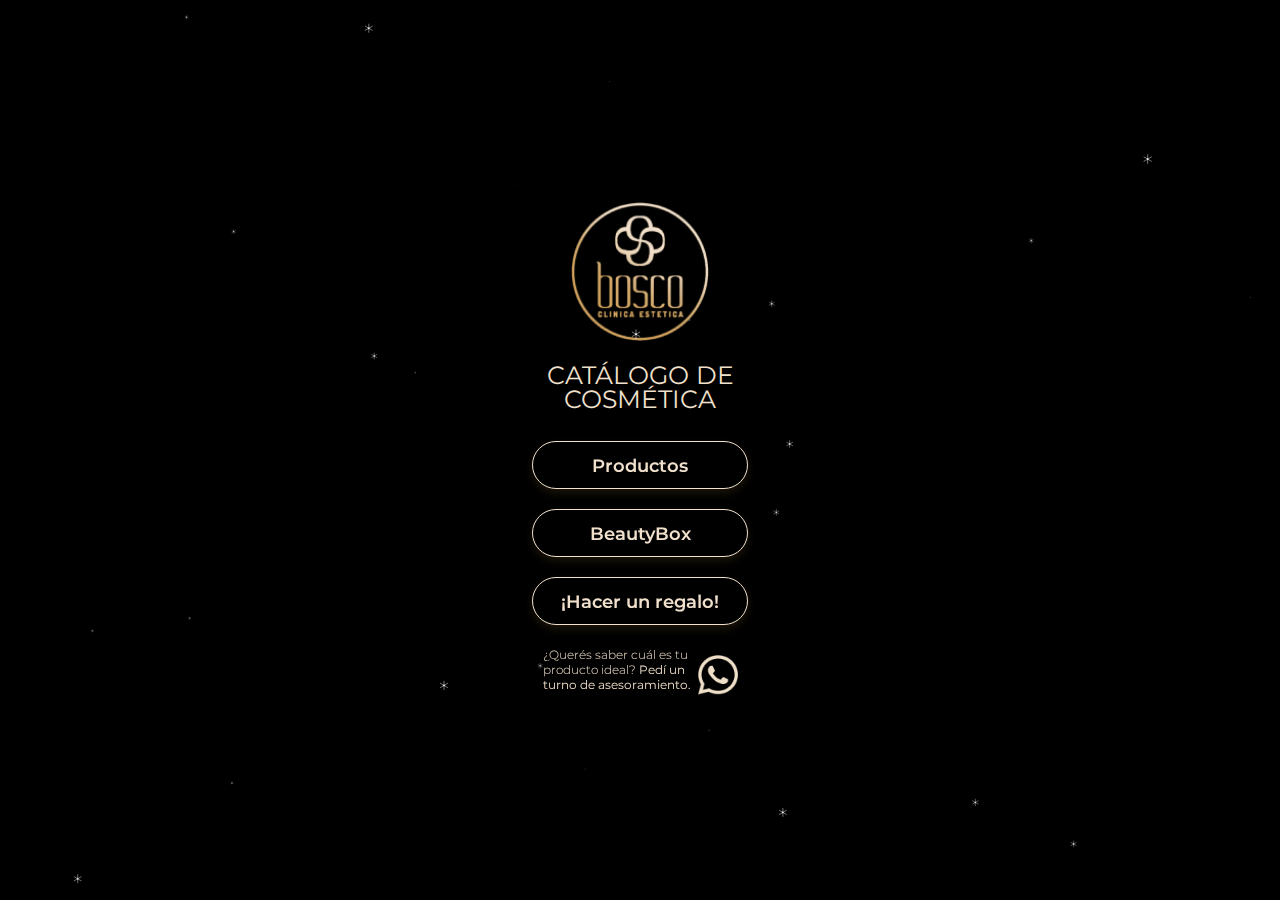
<file: index.html>
<!DOCTYPE html>
<html lang="es">

<head>
  <meta charset="UTF-8">
  <meta name="viewport" content="width=device-width, initial-scale=1.0">
  <title>Bosco Clínica Estética | Catálogo de cosmética</title>
  <meta name="description"
    content="El producto ideal para la piel perfecta. Cosmética, cremas, sets completos para cuidar tu piel en la rutina de belleza. ¡Armá tu set personalizado!" />
  <meta name="keywords" content="estetic, cosmetic, beauty, skincare" />
  <meta name="author" content="Violeta Pugliese" />
  <meta name="copyright" content="Violeta Pugliese" />
  <meta name="twitter:card" content="summary">
  <meta name="twitter:site" content="@publisher_handle">
  <meta name="twitter:title" content="Titulo de la pagina">
  <meta name="twitter:description" content="Descripcion de la pagina sin superar los 200 caracteres">
  <meta name="twitter:creator" content="@author_handle">
  <!-- Twitter Summary card images. Igual o superar los 200x200px -->
  <meta name="twitter:image" content="../images/bosco-img.png">
  <!-- Open Graph data -->
  <meta property="og:title" content="Bosco Clínica Estética | Catálogo de cosmética" />
  <meta property="og:type" content="Bosco Clínica Estética | Catálogo de cosmética" />
  <meta property="og:url" content="https://bcewebsite.herokuapp.com/" />
  <meta property="og:image" content="../images/bosco-img.png" />
  <meta property="og:description"
    content="El producto ideal para la piel perfecta. Cosmética, cremas, sets completos para cuidar tu piel en la rutina de belleza. ¡Armá tu set personalizado!" />
  <meta property="og:site_name" content="Bosco Clínica Estética | Catálogo de cosmética" />
  <meta property="fb:admins" content="bosco_clinica_estetica" />
  <link rel="icon" type="image/png" href="./images/logo-dorado-bosco.png">
  <link rel="stylesheet" href="style.css">
  <link href="https://fonts.googleapis.com/css2?family=Montserrat:wght@300;400;600&display=swap" rel="stylesheet">
</head>

<body>
  <header class="header-index">
    <img class="header-logo-index" src="./images-v2/logo-dorado.png" alt="logo-bosco.black">
    <div class="header-title-container-index">
      <h1>catálogo de <br> cosmética</h1>
    </div>
    <nav class="main-menu-container-index">
      <div id="condition" style="display: contents;">
        <a href="./pages/products.html" class="main-menu-container-button">Productos</a>
        <a href="./pages/products.html#beautybox" class="main-menu-container-button">BeautyBox</a>
        <a href="./pages/products.html#gift" class="main-menu-container-button">¡Hacer un regalo!</a>
      </div>
      <!-- <p id="condition-text" class="main-menu-container-text"> Estamos trabajando en actualizaciones... </p> -->
      <a href="https://api.whatsapp.com/send?phone=5491131709144&text=%C2%A1Hola!%20Me%20gustar%C3%ADa%20solicitar%20un%20turno%20Beauty%20de%20asesoramiento"
        class="main-menu-container-whatsapp">
        <p class="whatsapp-button">¿Querés saber cuál es tu producto ideal? <b>Pedí un turno de asesoramiento.</b></p>
        <img class="menu-logo-whatsapp" src="./images-v2/whatsapp-icon.png" alt="logo-whatsapp">
      </a>
    </nav>
    <!-- <img class="decor decor-top" src="./images-v2/dorado-top-left.png" alt="decor golden"> 
            <img class="decor decor-bottom" src="./images-v2/dorado-bottom-right.png" alt="decor golden">  -->
    <canvas id='snow'></canvas>
  </header>
  <!-- Hide content -->
  <!-- <script>
    var content = document.getElementById('condition').style.display = "none"
  </script> -->
  <script async>
    var canvas = document.getElementById('snow');
    var ctx = canvas.getContext('2d');

    var w = canvas.width = window.innerWidth;
    var h = canvas.height = window.innerHeight;

    var num = 30;
    var tamaño = 10;
    var elementos = [];

    inicio();
    nevada();

    window.addEventListener("resize", function () {
      w = canvas.width = window.innerWidth;
      h = canvas.height = 150;
    });

    function inicio() {
      for (var i = 0; i < num; i++) {
        elementos[i] = {
          x: Math.ceil(Math.random() * w),
          y: Math.ceil(Math.random() * h),
          toX: Math.random() * 10 - 5,
          toY: Math.random() * 5 + 1,
          tamaño: Math.random() * tamaño
        }
      }
    }

    function nevada() {
      ctx.clearRect(0, 0, w, h);
      for (var i = 0; i < num; i++) {
        var e = elementos[i];
        ctx.beginPath();
        cristal(e.x, e.y, e.tamaño);
        ctx.fill();
        ctx.stroke();
        e.x = e.x + e.toX;
        e.y = e.y + e.toY;
        if (e.x > w) { e.x = 0; }
        if (e.x < 0) { e.x = w; }
        if (e.y > h) { e.y = 0; }
      }
      timer = setTimeout(nevada, 40);
    }

    function cristal(cx, cy, long) {
      ctx.fillStyle = "#f0e0cc";
      ctx.lineWidth = long / 20;
      ctx.arc(cx, cy, long / 15, 0, 2 * Math.PI);
      for (i = 0; i < 6; i++) {
        ctx.strokeStyle = "white";
        ctx.moveTo(cx, cy);
        ctx.lineTo(cx + long / 2 * Math.sin(i * 60 / 180 * Math.PI),
          cy + long / 2 * Math.cos(i * 60 / 180 * Math.PI));
      }
    }
  </script>
</body>

</html>
</file>
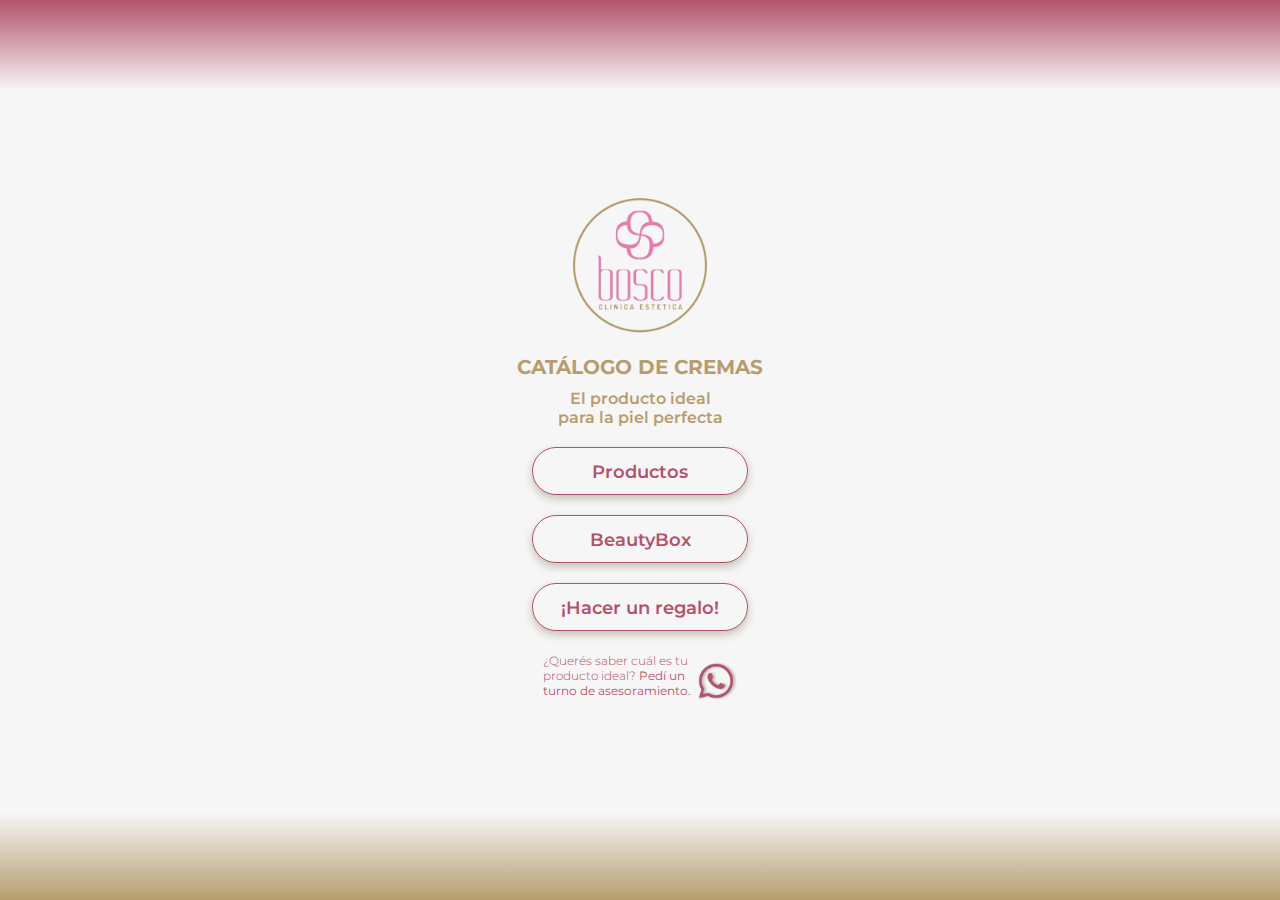
<file: docs/index.html>
<!DOCTYPE html>
<html lang="es">
<head>
    <meta charset="UTF-8">
    <meta name="viewport" content="width=device-width, initial-scale=1.0">
    <title>Bosco Catálogo de Cremas</title>
    <link rel="icon" type="image/png" href="../docs/images/logo-dorado-bosco.png">
    <link rel="stylesheet" href="style.css">
    <link href="https://fonts.googleapis.com/css2?family=Montserrat:wght@300;400;600&display=swap" rel="stylesheet">
</head>
<body>
    <header class="header-index">
            <img class="header-logo-index" src="./images/logo-dorado-bosco.png" alt="logo-bosco.black">
            <div class="header-title-container-index">
                <h1>catálogo de cremas</h1>
                <p class="header-subtitle">El producto ideal<br>para la piel perfecta</p>
            </div>
            <nav class="main-menu-container-index">
                <a href="./pages/products.html" class="main-menu-container-button">Productos</a>
                <a href="./pages/products.html#beautybox" class="main-menu-container-button">BeautyBox</a>
                <a href="./pages/products.html#gift" class="main-menu-container-button">¡Hacer un regalo!</a>
                <a href="https://api.whatsapp.com/send?phone=5491131709144&text=%C2%A1Hola!%20Me%20gustar%C3%ADa%20solicitar%20un%20turno%20Beauty%20de%20asesoramiento" class="main-menu-container-whatsapp">
                    <p class="whatsapp-button">¿Querés saber cuál es tu producto ideal? <b>Pedí un turno de asesoramiento.</b></p>
                    <img class="menu-logo-whatsapp" src="./images/whatsapp-menu.png" alt="logo-whatsapp">
                </a>
            </nav>
    </header>
</body>
</html>
</file>
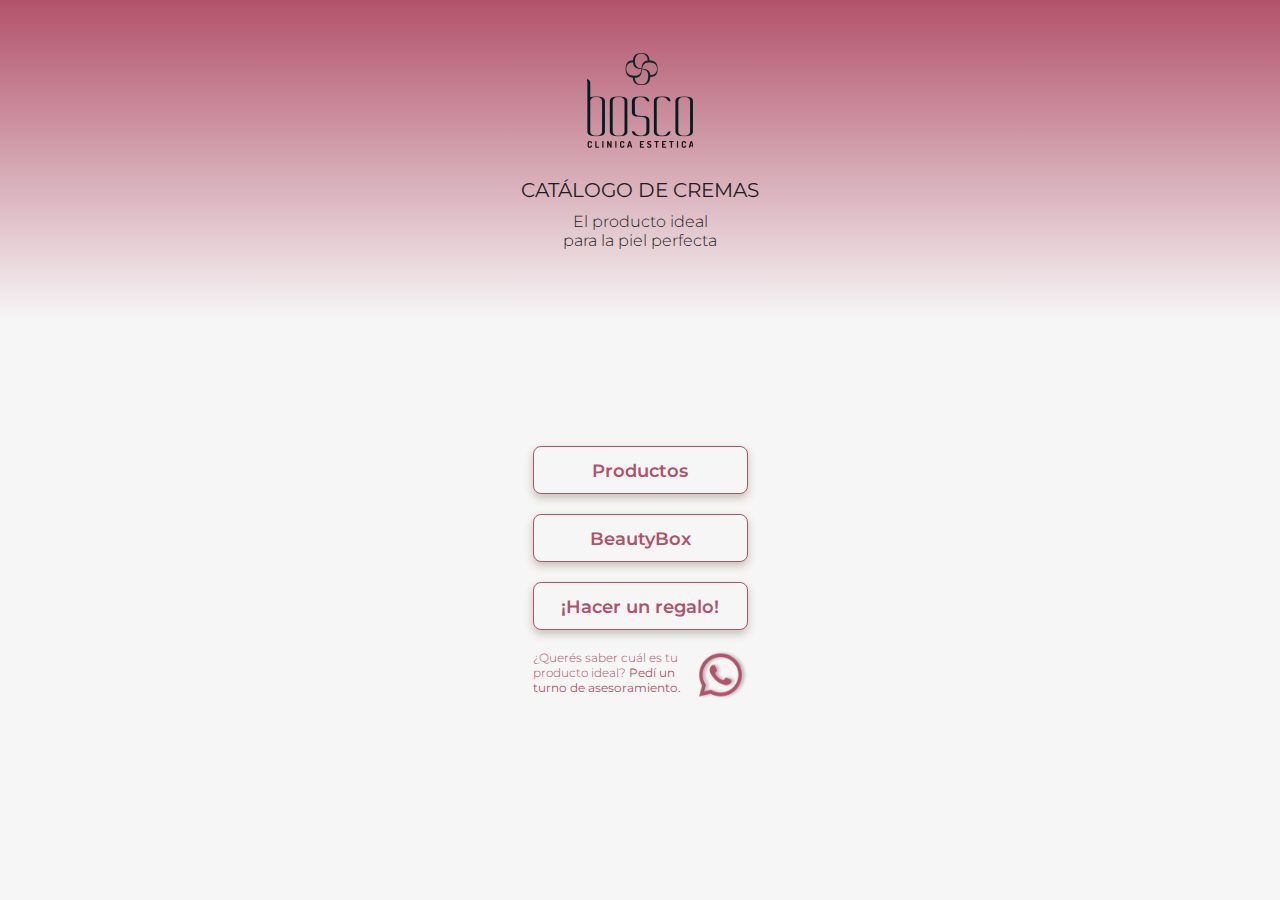
<file: docs/pages/index.html>
<!DOCTYPE html>
<html lang="es">
<head>
    <meta charset="UTF-8">
    <meta name="viewport" content="width=device-width, initial-scale=1.0">
    <title>Bosco Catálogo de Cremas</title>
    <link rel="stylesheet" href="style.css">
    <link href="https://fonts.googleapis.com/css2?family=Montserrat:wght@300;400;600&display=swap" rel="stylesheet">
</head>
<body>
    <header class="header-index">
        <img class="header-logo-index" src="../images/logo-bosco-ch 1.png" alt="logo-bosco.black">
        <div class="header-title-container-index">
            <h1>catálogo de cremas</h1>
            <p class="header-subtitle">El producto ideal<br>para la piel perfecta</p>
        </div>
        <nav class="main-menu-container-index">
            <a href="main.html#products" class="main-menu-container-button">Productos</a>
            <a href="main.html#beautybox" class="main-menu-container-button">BeautyBox</a>
            <a href="main.html#gift" class="main-menu-container-button">¡Hacer un regalo!</a>
            <a href="https://api.whatsapp.com/send?phone=5491126436574&text=%C2%A1Hola!%20Me%20gustar%C3%ADa%20solicitar%20un%20turno%20Beauty%20de%20asesoramiento" class="main-menu-container-whatsapp">
                <p class="whatsapp-button">¿Querés saber cuál es tu producto ideal? <b>Pedí un turno de asesoramiento.</b></p>
                <img class="menu-logo-whatsapp" src="../images/whatsapp-menu.png" alt="logo-whatsapp">
            </a>
        </nav>
    </header>
</body>
</html>
</file>
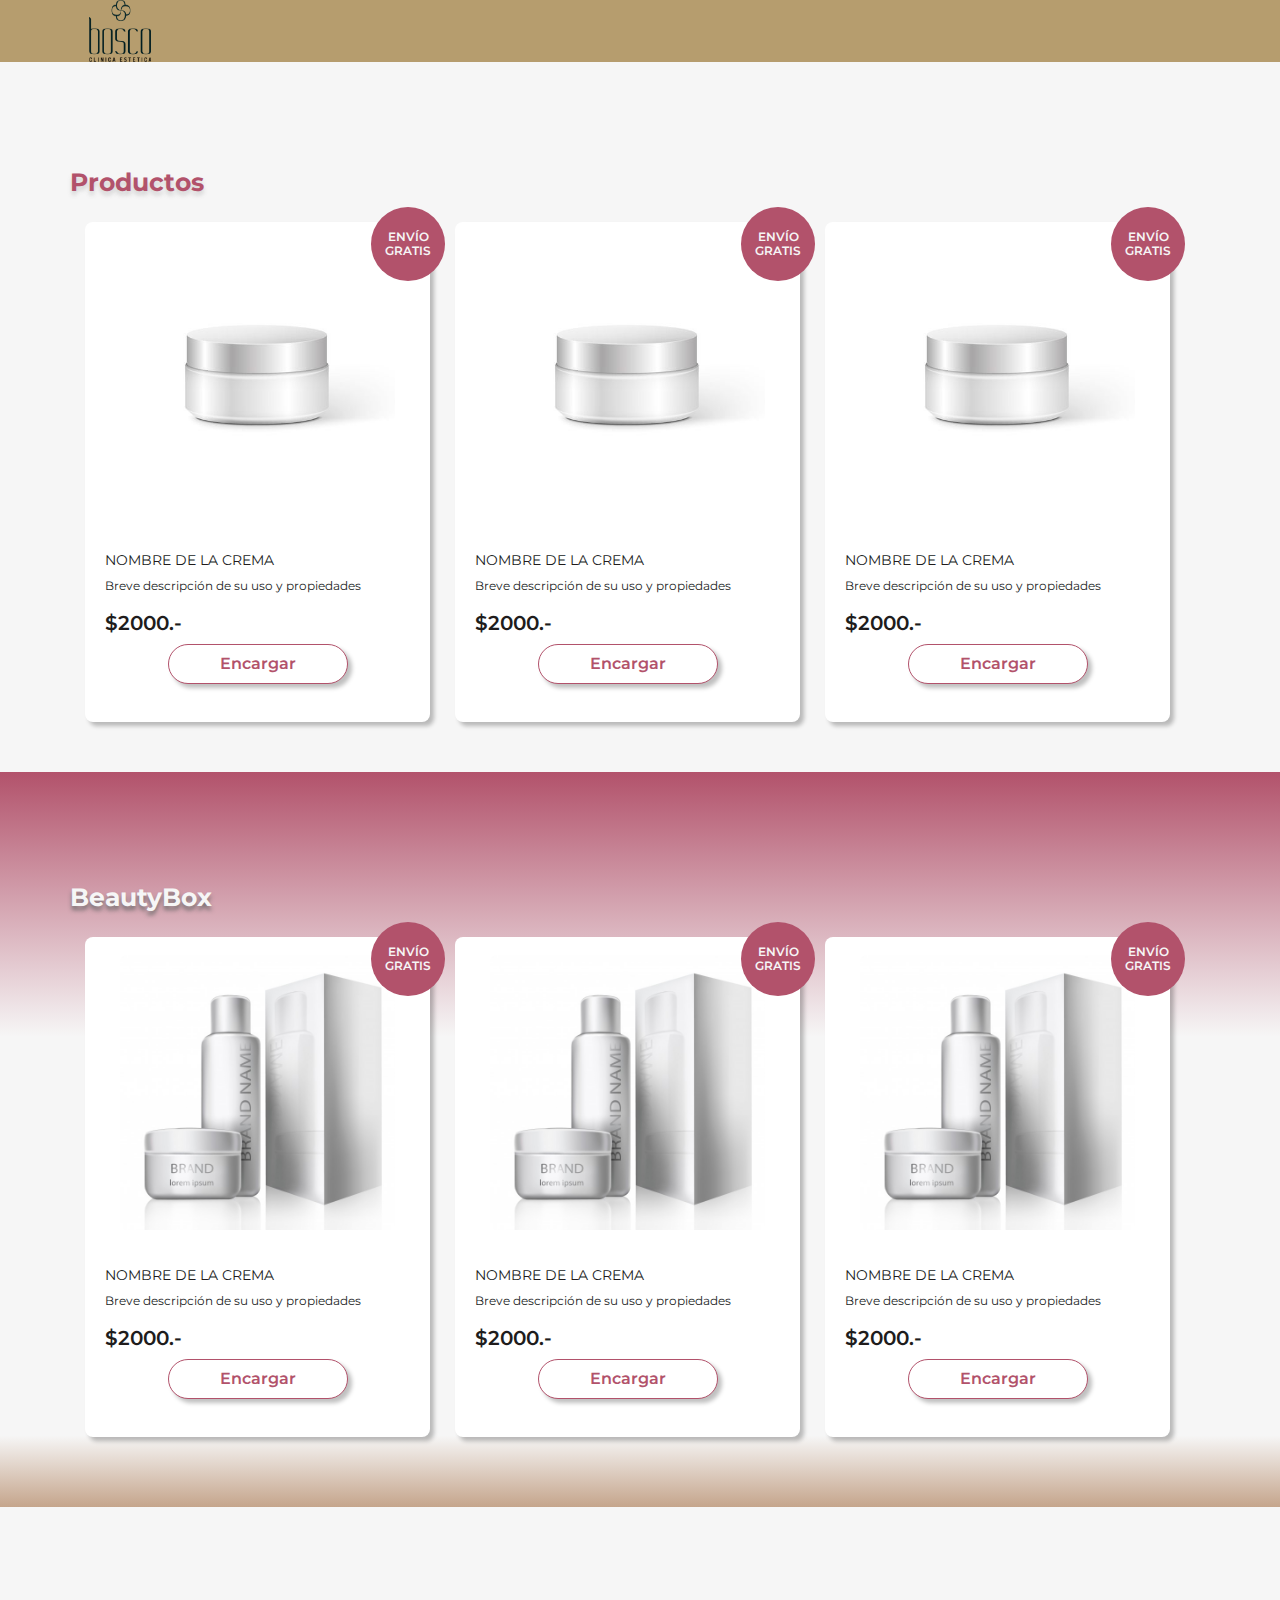
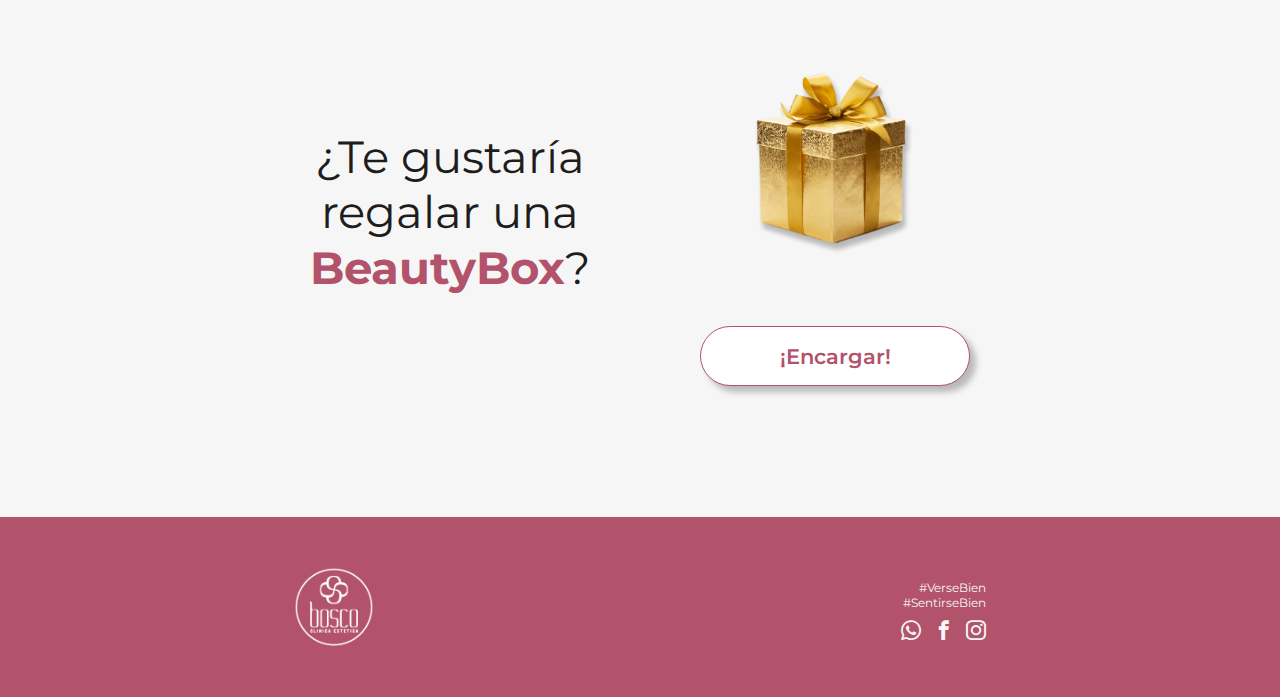
<file: docs/main.html>
<!DOCTYPE html>
<html lang="es">
<head>
    <meta charset="UTF-8">
    <meta name="viewport" content="width=device-width, initial-scale=1.0">
    <title>Bosco Catálogo de Cremas</title>
    <link rel="stylesheet" href="style.css">
    <link href="https://fonts.googleapis.com/css2?family=Montserrat:wght@300;400;600&display=swap" rel="stylesheet">
</head>
<body>
    <header>
        <div class="header-big-container">
            <img class="header-logo" src="./images/logo-bosco-ch 1.png" alt="logo-bosco.black">
            <div class="header-title-container">
                <h1>catálogo de cremas</h1>
            </div>
            <i class="icon-menu ham" id="#burgerButton"></i>
        </div>
        <nav class="navbar">
            <a href="#products" class="main-menu-container-button">Productos</a>
            <a href="#beautybox" class="main-menu-container-button">BeautyBox</a>
            <a href="#gift" class="main-menu-container-button">¡Hacer un regalo!</a>
            <a href="https://api.whatsapp.com/send?phone=5491126436574&text=%C2%A1Hola!%20Me%20gustar%C3%ADa%20solicitar%20un%20turno%20Beauty%20de%20asesoramiento" class="main-menu-container-whatsapp">
                <p class="whatsapp-button">¿Querés saber cuál es tu producto ideal? <b>Pedí un turno de asesoramiento.</b></p>
                <img class="menu-logo-whatsapp" src="./images/whatsapp-menu.png" alt="logo-whatsapp">
            </a>
        </nav>
    </header>
    <main class="main-container">
        <section class="main-products-container" id="products">
            <h2>Productos</h2>
            <div class="main-products-big-container">
                <article class="main-products-container-article">
                    <div class="products-circle"><p class="send">Envío<br>gratis</p></div>
                    <img src="./images/Envase1.jpg" alt="una crema">
                    <div>
                        <h4>Nombre de la crema</h4>
                        <p>Breve descripción de su uso y propiedades</p>
                        <p class="products-price">$2000.-</p>
                        <a class="products-button" href="https://api.whatsapp.com/send?phone=5491126436574&text=%C2%A1Hola!%20%C2%A1Me%20gustar%C3%ADa%20encargar%20una%20BeautyBox%20para%20hacer%20un%20regalo">Encargar</a>
                    </div>
                </article>
                <article class="main-products-container-article">
                    <div class="products-circle"><p class="send">Envío<br>gratis</p></div>
                    <img src="./images/Envase1.jpg" alt="una crema">
                    <div>
                        <h4>Nombre de la crema</h4>
                        <p>Breve descripción de su uso y propiedades</p>
                        <p class="products-price">$2000.-</p>
                        <a class="products-button" href="https://api.whatsapp.com/send?phone=5491126436574&text=%C2%A1Hola!%20%C2%A1Me%20gustar%C3%ADa%20encargar%20una%20BeautyBox%20para%20hacer%20un%20regalo">Encargar</a>
                    </div>
                </article>
                <article class="main-products-container-article">
                    <div class="products-circle"><p class="send">Envío<br>gratis</p></div>
                    <img src="./images/Envase1.jpg" alt="una crema">
                    <div>
                        <h4>Nombre de la crema</h4>
                        <p>Breve descripción de su uso y propiedades</p>
                        <p class="products-price">$2000.-</p>
                        <a class="products-button" href="https://api.whatsapp.com/send?phone=5491126436574&text=%C2%A1Hola!%20%C2%A1Me%20gustar%C3%ADa%20encargar%20una%20BeautyBox%20para%20hacer%20un%20regalo">Encargar</a>
                    </div>
                </article>
            </div>
        </section>
        <section class="main-beautybox-container"id="beautybox">
            <h2>BeautyBox</h2>
            <div class="main-beautybox-big-container">
                <article class="main-products-container-article">
                    <div class="beautybox-circle"><p class="send">Envío<br>gratis</p></div>
                    <img src="./images/Envase3.jpg" alt="una crema">
                    <div>
                        <h4>Nombre de la crema</h4>
                        <p>Breve descripción de su uso y propiedades</p>
                        <p class="products-price">$2000.-</p>
                        <a class="products-button" href="https://api.whatsapp.com/send?phone=5491126436574&text=%C2%A1Hola!%20%C2%A1Me%20gustar%C3%ADa%20encargar%20una%20BeautyBox%20para%20hacer%20un%20regalo">Encargar</a>
                    </div>
                </article>
                <article class="main-products-container-article">
                    <div class="beautybox-circle"><p class="send">Envío<br>gratis</p></div>
                    <img src="./images/Envase3.jpg" alt="una crema">
                    <div>
                        <h4>Nombre de la crema</h4>
                        <p>Breve descripción de su uso y propiedades</p>
                        <p class="products-price">$2000.-</p>
                        <a class="products-button" href="https://api.whatsapp.com/send?phone=5491126436574&text=%C2%A1Hola!%20%C2%A1Me%20gustar%C3%ADa%20encargar%20una%20BeautyBox%20para%20hacer%20un%20regalo">Encargar</a>
                    </div>
                </article>
                <article class="main-products-container-article">
                    <div class="beautybox-circle"><p class="send">Envío<br>gratis</p></div>
                    <img src="./images/Envase3.jpg" alt="una crema">
                    <div>
                        <h4>Nombre de la crema</h4>
                        <p>Breve descripción de su uso y propiedades</p>
                        <p class="products-price">$2000.-</p>
                        <a class="products-button" href="https://api.whatsapp.com/send?phone=5491126436574&text=%C2%A1Hola!%20%C2%A1Me%20gustar%C3%ADa%20encargar%20una%20BeautyBox%20para%20hacer%20un%20regalo">Encargar</a>
                    </div>
                </article>
            </div>
        </section>
        <section class="main-gift-container" id="gift">
            <div class="main-gift-big-container">
                <p class="gift-text">¿Te gustaría<br>regalar una<br><b>BeautyBox</b>?</p>
                    <div class="gift-box">
                        <img class="gift-image" src="./images/goldbox.png" alt="caja de regalos dorada">
                        <a class="gift-button" href="https://api.whatsapp.com/send?phone=5491126436574&text=%C2%A1Hola!%20%C2%A1Me%20gustar%C3%ADa%20encargar%20una%20BeautyBox%20para%20hacer%20un%20regalo">¡Encargar!</a> 
                    </div>
            </div>    
        </section>
    </main>
    <footer>
        <img class="footer-logo" src="./images/logo-bosco-white.png" alt="logo-bosco-white">
        <div class="footer-container">
            <p class="hashtag">#VerseBien<br>#SentirseBien</p>
            <div class="footer-meddia-logos">
                <i class="icon-whatsapp meddia-logo"></i>
                <i class="icon-facebook meddia-logo"></i>
                <i class="icon-instagram meddia-logo"></i>
            </div>
        </div>
    </footer>

    <script>

    var navbar = document.querySelector('.navbar')
    var ham = document.querySelector('.ham')
    var menuLink = document.querySelectorAll(".main-menu-container-button")

    ham.addEventListener("click", toggleHamburger)
    function toggleHamburger(){
     navbar.classList.toggle("showNav")
     ham.classList.toggle("showClose")
    }
  menuLink.forEach( 
  function(menuLink) { 
    menuLink.addEventListener("click", toggleHamburger) 
  }
)
 
    </script>

</body>
</html>
</file>
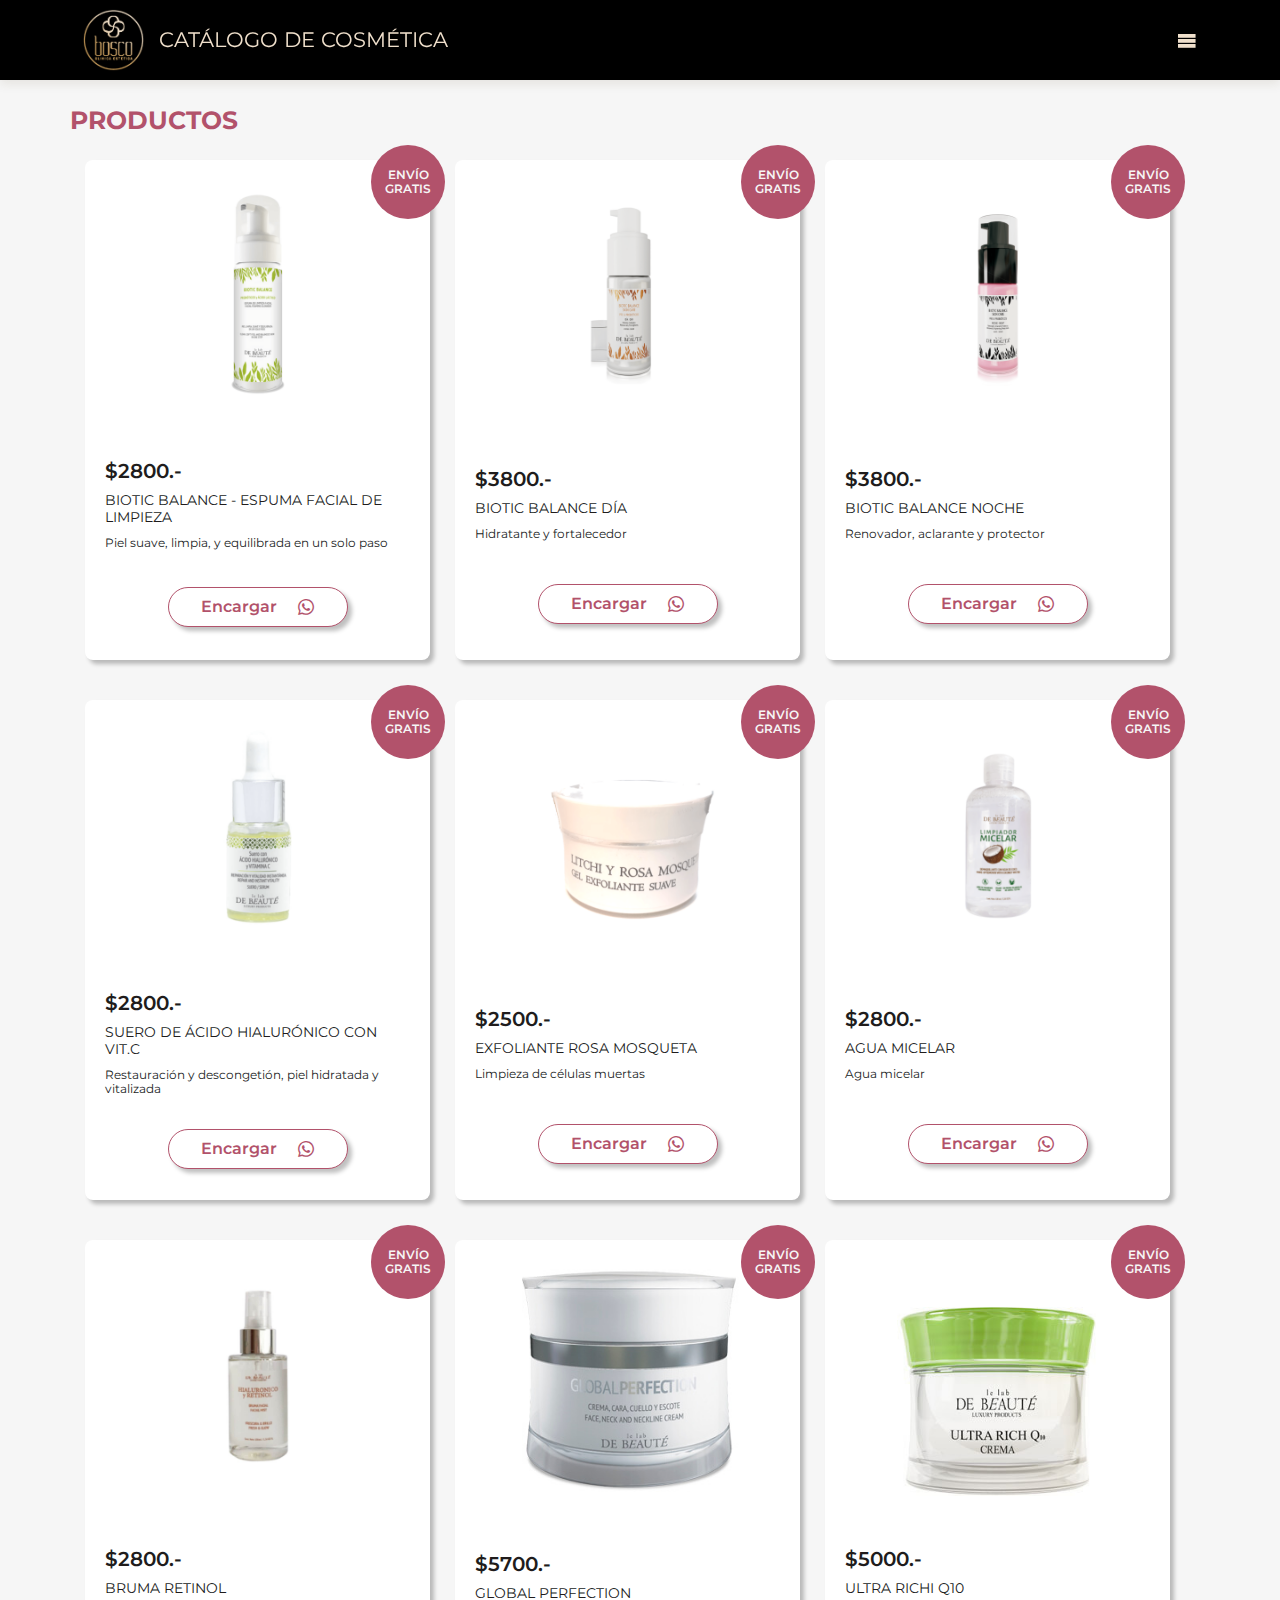
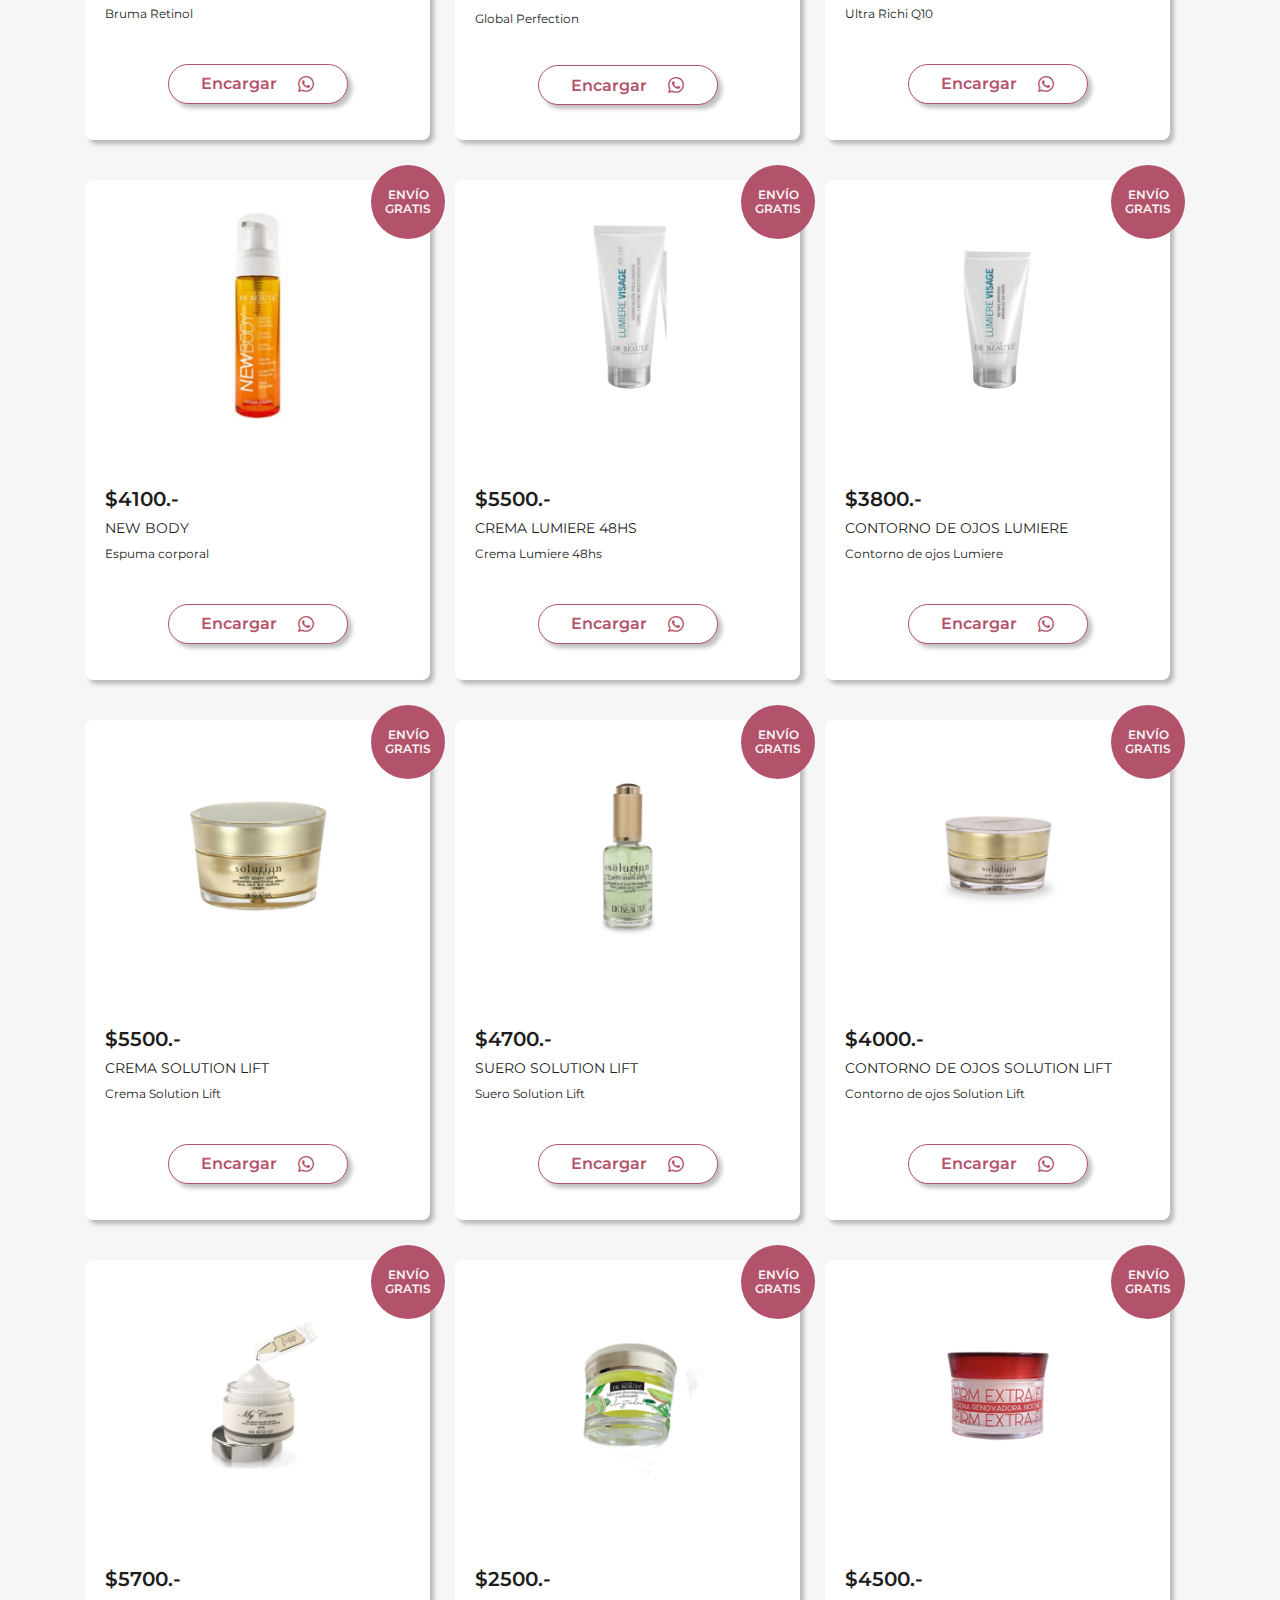
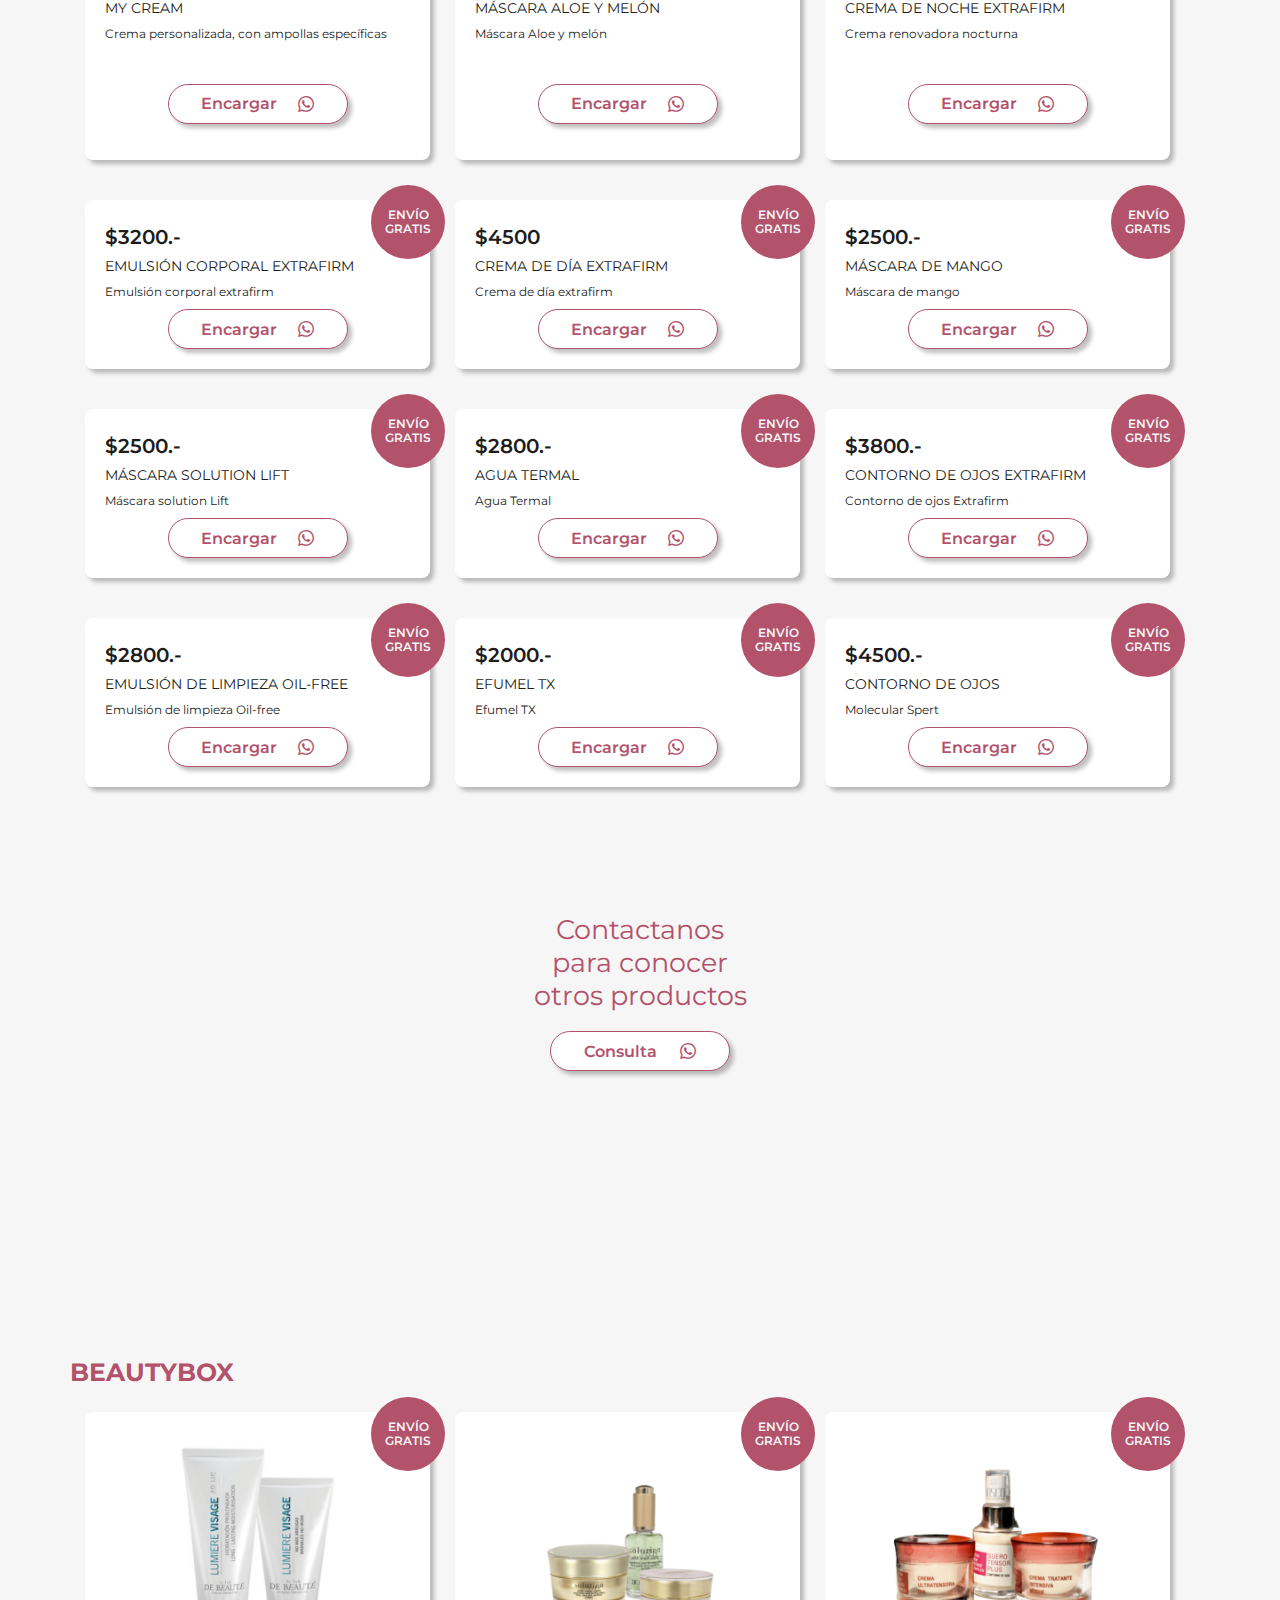
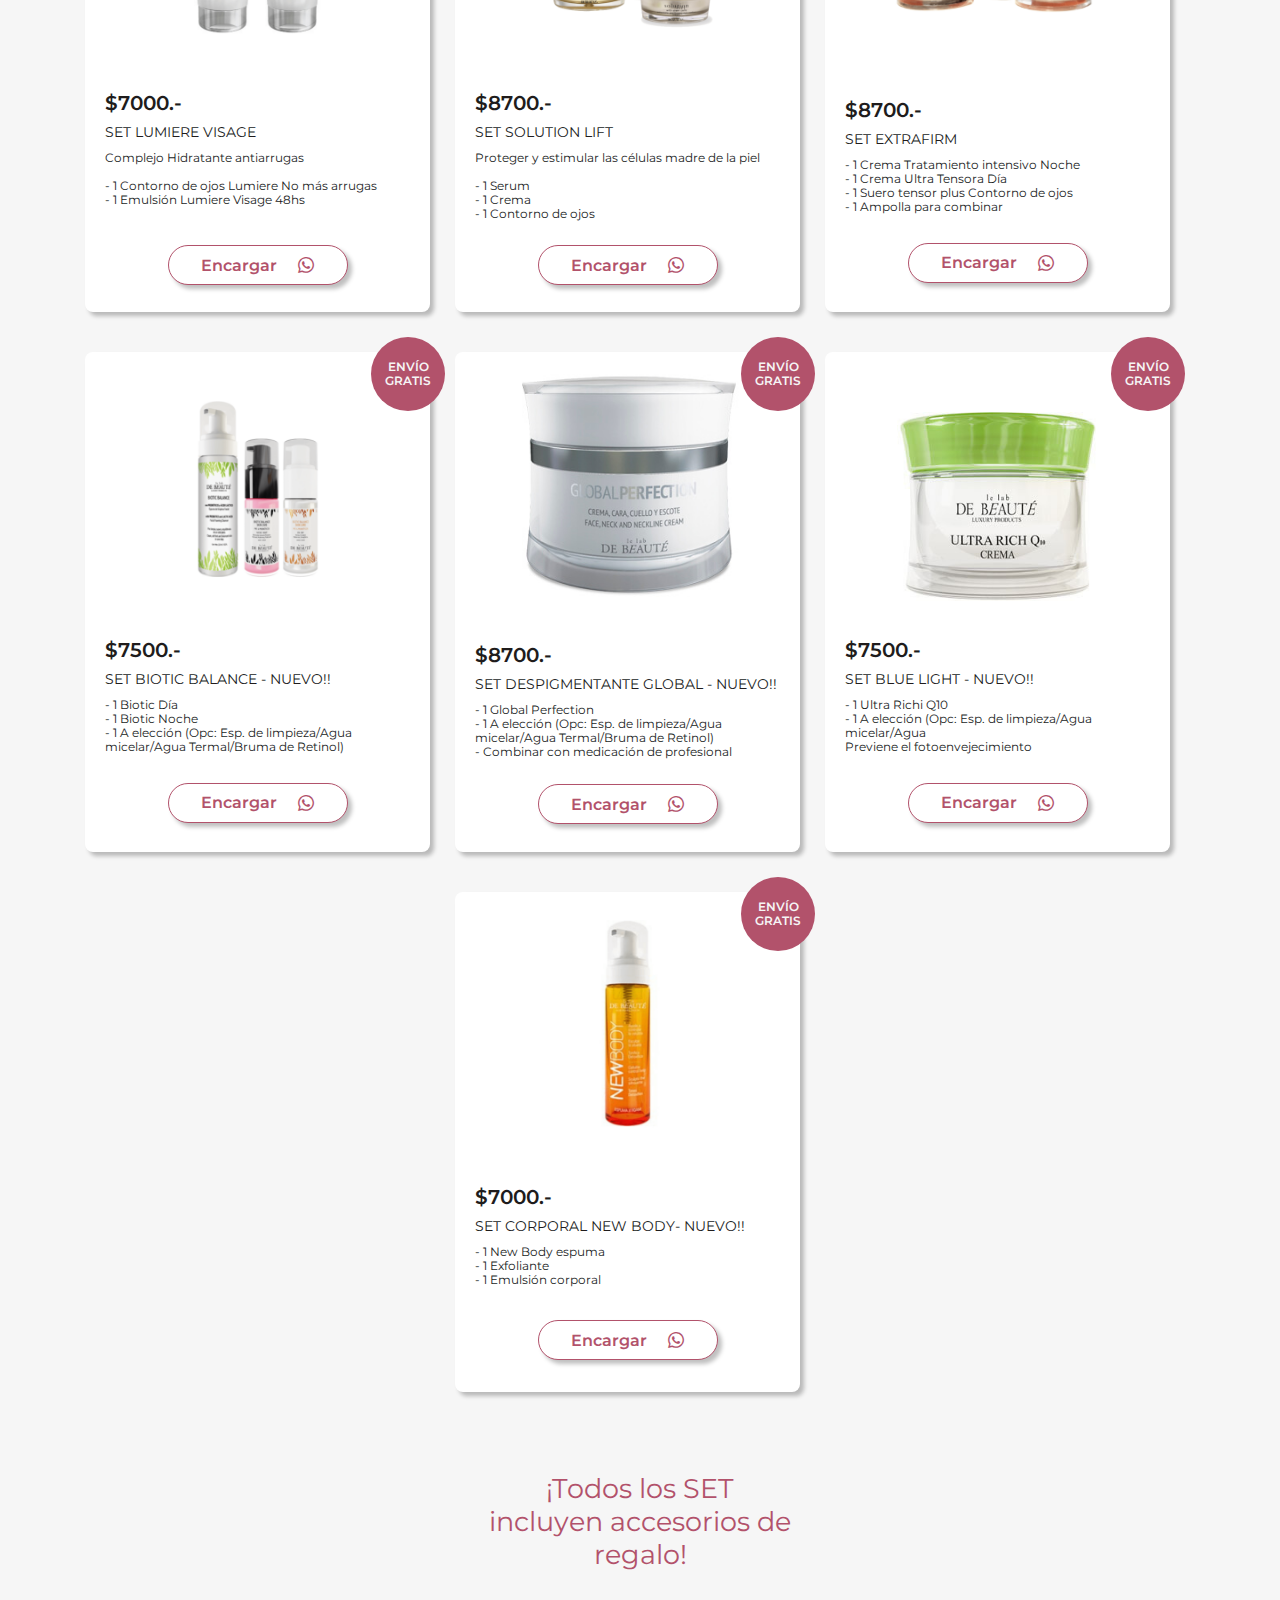
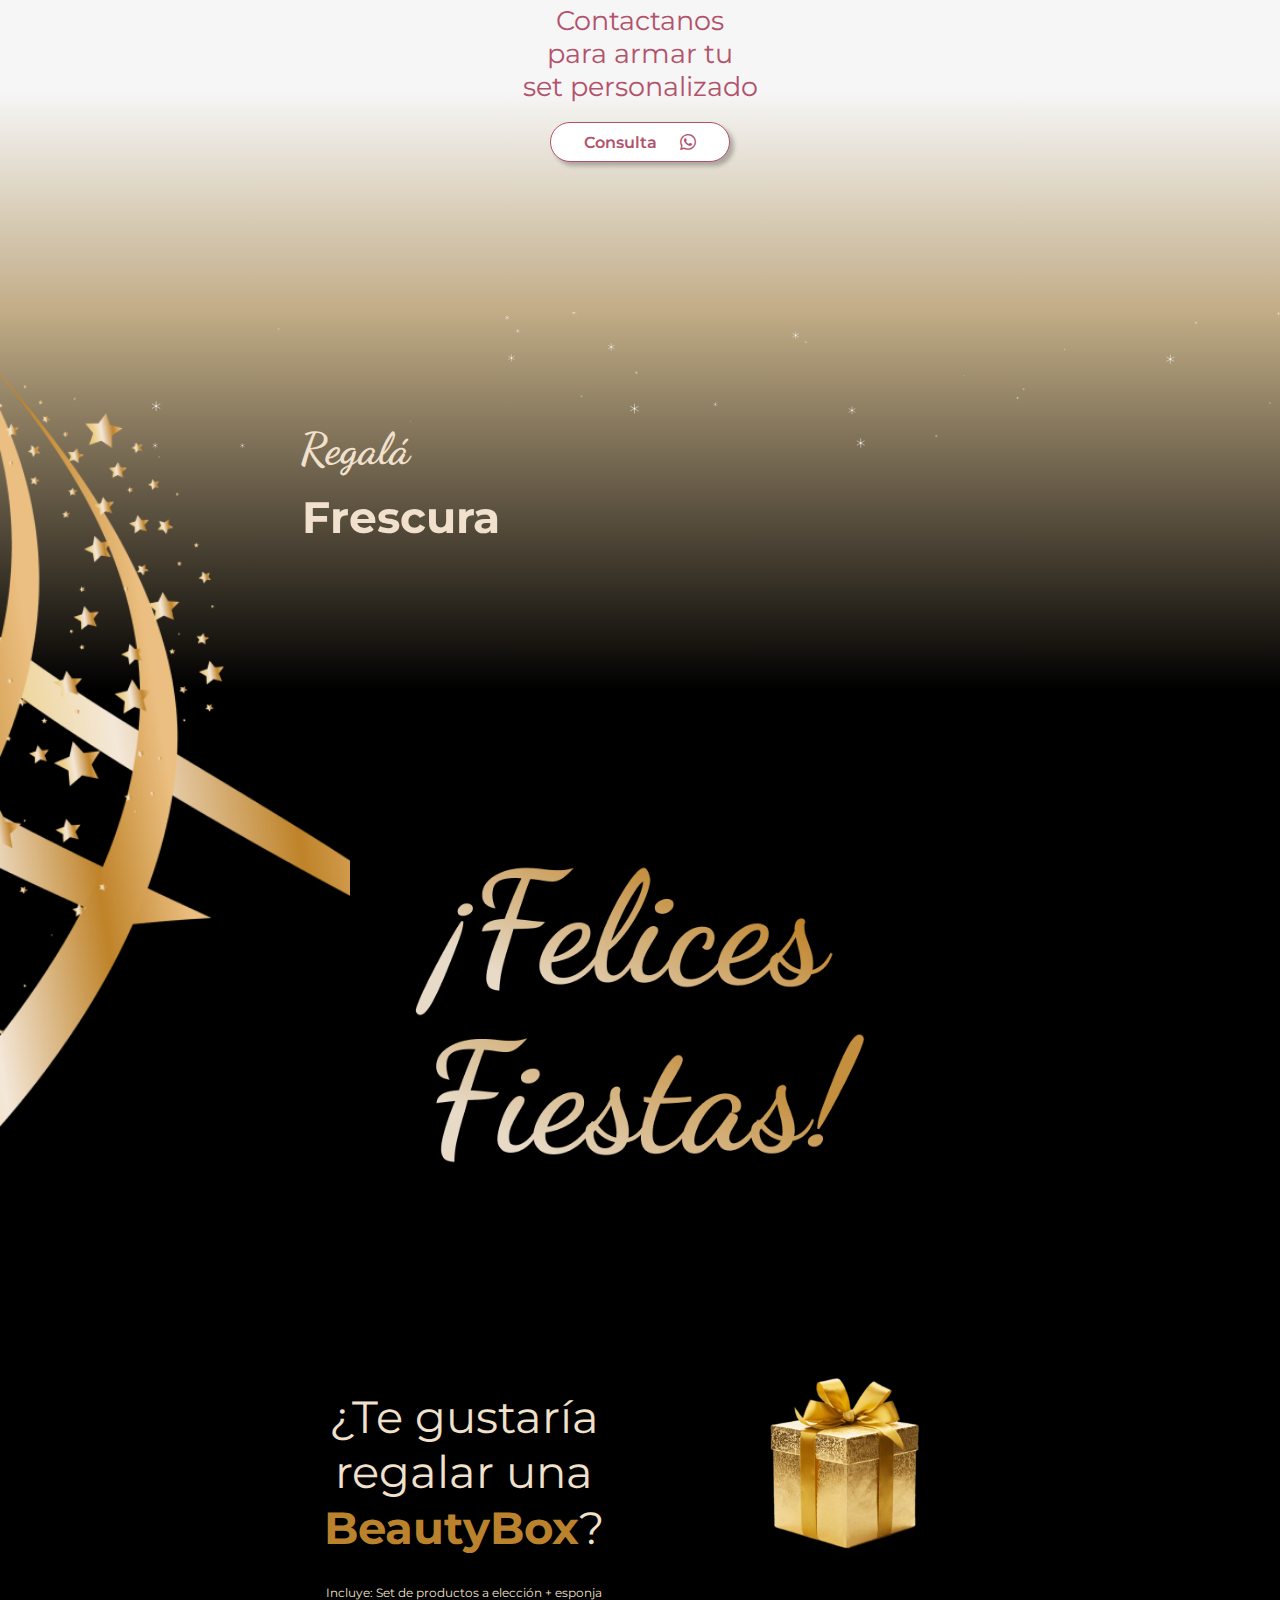
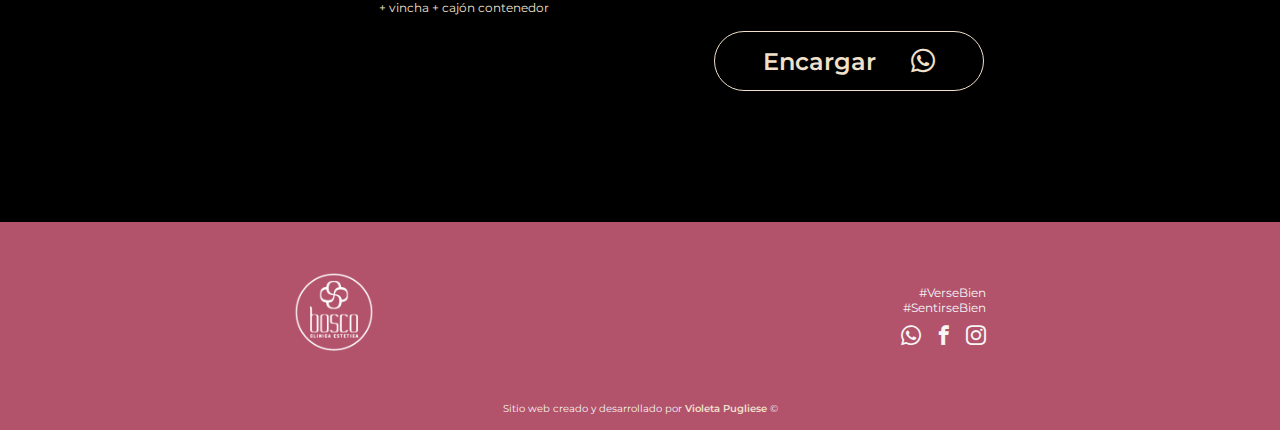
<file: pages/products.html>
<!DOCTYPE html>
<html lang="es">

<head>
    <meta charset="UTF-8">
    <meta name="viewport" content="width=device-width, initial-scale=1.0">
    <title>Bosco Clínica Estética | Catálogo de cosmética</title>
    <meta name="description"
        content="El producto ideal para la piel perfecta. Cosmética, cremas, sets completos para cuidar tu piel en la rutina de belleza. ¡Armá tu set personalizado!" />
    <meta name="keywords" content="estetic, cosmetic, beauty, skincare" />
    <meta name="author" content="Violeta Pugliese" />
    <meta name="copyright" content="Violeta Pugliese" />
    <meta name="twitter:card" content="summary">
    <meta name="twitter:site" content="@publisher_handle">
    <meta name="twitter:title" content="Titulo de la pagina">
    <meta name="twitter:description" content="Descripcion de la pagina sin superar los 200 caracteres">
    <meta name="twitter:creator" content="@author_handle">
    <!-- Twitter Summary card images. Igual o superar los 200x200px -->
    <meta name="twitter:image" content="../images/bosco-img.png">
    <!-- Open Graph data -->
    <meta property="og:title" content="Bosco Clínica Estética | Catálogo de cosmética" />
    <meta property="og:type" content="Bosco Clínica Estética | Catálogo de cosmética" />
    <meta property="og:url" content="https://bcewebsite.herokuapp.com/" />
    <meta property="og:image" content="../images/bosco-img.png" />
    <meta property="og:description"
        content="El producto ideal para la piel perfecta. Cosmética, cremas, sets completos para cuidar tu piel en la rutina de belleza. ¡Armá tu set personalizado!" />
    <meta property="og:site_name" content="Bosco Clínica Estética | Catálogo de cosmética" />
    <meta property="fb:admins" content="bosco_clinica_estetica" />
    <link rel="icon" type="image/png" href="../images/logo-dorado-bosco.png">
    <link rel="stylesheet" href="../style.css">
    <link href="https://fonts.googleapis.com/css2?family=Montserrat:wght@300;400;600&display=swap" rel="stylesheet">
    <link rel="preconnect" href="https://fonts.googleapis.com">
    <link rel="preconnect" href="https://fonts.gstatic.com" crossorigin>
    <link href="https://fonts.googleapis.com/css2?family=Dancing+Script:wght@700&display=swap" rel="stylesheet">
    <script async src="../index.js"></script>
</head>

<body>
    <header class="header-page condition">
        <div class="header-big-container">
            <div class="header-logo-container">
                <a class="header-img-logo" href="../index.html">
                    <img class="header-logo" src="../images-v2/logo-dorado.png" alt="logo-bosco.black">
                </a>
                <div class="header-title-container">
                    <h1>catálogo de cosmética</h1>
                </div>
            </div>
            <i class="icon-menu ham" id="#burgerButton"></i>
        </div>
        <nav class="navbar">
            <a href="#products" class="main-menu-container-button">Productos</a>
            <a href="#beautybox" class="main-menu-container-button">BeautyBox</a>
            <a href="#gift" class="main-menu-container-button">¡Hacer un regalo!</a>
            <a href="https://api.whatsapp.com/send?phone=5491131709144&text=%C2%A1Hola!%20Me%20gustar%C3%ADa%20solicitar%20un%20turno%20Beauty%20de%20asesoramiento"
                class="main-menu-container-whatsapp">
                <p class="whatsapp-button">¿Querés saber cuál es tu producto ideal? <b>Pedí un turno de
                        asesoramiento.</b></p>
                <img class="menu-logo-whatsapp" src="../images-v2/whatsapp-icon.png" alt="logo-whatsapp">
            </a>
        </nav>
    </header>
    <main class="main-container">
        <section class="main-products-container" id="products">
            <h2>Productos</h2>
            <div class="main-products-big-container">
            </div>
            <!-- Contactanos -->
            <div class="text-contactanos-container">
                <p class="text-contactanos">Contactanos <br> para conocer <br> otros productos</p>
                <a class="products-button"
                    href="https://api.whatsapp.com/send?phone=5491131709144&text=%C2%A1Hola!%20%C2%A1">Consulta <i
                        class="icon-whatsapp meddia-button"></i></a>
            </div>
        </section>
        <section class="main-beautybox-container" id="beautybox">
            <h2>BeautyBox</h2>
            <div class="main-beautybox-big-container">
            </div>
            <!-- Contactanos -->
            <div class="text-contactanos-container">
                <p class="text-contactanos"> ¡Todos los SET incluyen accesorios de regalo! <br> <br> Contactanos <br>
                    para armar tu <br> set personalizado</p>
                <a class="products-button"
                    href="https://api.whatsapp.com/send?phone=5491131709144&text=%C2%A1Hola!%20%C2%A1">Consulta <i
                        class="icon-whatsapp meddia-button"></i></a>
            </div>
        </section>
        <section class="holidays">
            <div class="Iam">
                <h1>
                    <span class="textIam">Regalá
                        <br>
                    </span>
                    <span class="container-innerIam">
                        <div class="innerIam">
                            Frescura<br />
                            Confianza<br />
                            Suavidad<br />
                            Perfección
                        </div>
                    </span>
                </h1>
            </div>
            <img class="holidays-decor" src="../images-v2/dorado-big.png" alt="decor golden">
            <img class="holidays-text" src="../images-v2/holiday-text.png" alt="">
            <canvas id='snow'></canvas>
        </section>
        <section class="main-gift-container" id="gift">
            <div class="main-gift-big-container">
                <div>
                    <p class="gift-text">¿Te gustaría<br>regalar una<br><b>BeautyBox</b>?</p>
                    <div class="gift-p-container">
                        <p>Incluye: Set de productos a elección + esponja <br> + vincha + cajón contenedor</p>
                    </div>
                </div>
                <div class="gift-box">
                    <img class="gift-image" src="../images/goldbox.png"
                        alt="main-products-container-article de regalos dorada">
                    <a class="gift-button"
                        href="https://api.whatsapp.com/send?phone=5491131709144&text=%C2%A1Hola!%20%C2%A1Me%20gustar%C3%ADa%20encargar%20una%20BeautyBox%20para%20hacer%20un%20regalo">Encargar
                        <i class="icon-whatsapp meddia-button"></i>
                    </a>

                </div>
            </div>
        </section>
    </main>
    <footer>
        <div class="footer">
            <img class="footer-logo" src="../images/logo-bosco-white.png" alt="logo-bosco-white">
            <div class="footer-container">
                <p class="hashtag">#VerseBien<br>#SentirseBien</p>
                <div class="footer-meddia-logos">
                    <a
                        href="https://api.whatsapp.com/send?phone=5491131709144&text=%C2%A1Hola!%20%C2%A1Me%20gustar%C3%ADa%20hacer%20una%20consulta">
                        <i class="icon-whatsapp meddia-logo"></i>
                    </a>
                    <a href="https://www.facebook.com/BoscoEstetica/">
                        <i class="icon-facebook meddia-logo"></i>
                    </a>
                    <a href="https://www.instagram.com/bosco_clinica_estetica/">
                        <i class="icon-instagram meddia-logo"></i>
                    </a>
                </div>
            </div>
        </div>
        <p class="copyRigth">Sitio web creado y desarrollado por <a href="https://github.com/violetapugliese">Violeta
                Pugliese</a> ©</p>
    </footer>
    <!-- Hide content -->
    <!-- <script>
        var content = document.body.style.display = "none"
    </script> -->
    <script async>
        var canvas = document.getElementById('snow');
        var ctx = canvas.getContext('2d');

        var w = canvas.width = window.innerWidth;
        var h = canvas.height = 150;

        var num = 30;
        var tamaño = 10;
        var elementos = [];

        inicio();
        nevada();

        window.addEventListener("resize", function () {
            w = canvas.width = window.innerWidth;
            h = canvas.height = 150;
        });

        function inicio() {
            for (var i = 0; i < num; i++) {
                elementos[i] = {
                    x: Math.ceil(Math.random() * w),
                    y: Math.ceil(Math.random() * h),
                    toX: Math.random() * 10 - 5,
                    toY: Math.random() * 5 + 1,
                    tamaño: Math.random() * tamaño
                }
            }
        }

        function nevada() {
            ctx.clearRect(0, 0, w, h);
            for (var i = 0; i < num; i++) {
                var e = elementos[i];
                ctx.beginPath();
                cristal(e.x, e.y, e.tamaño);
                ctx.fill();
                ctx.stroke();
                e.x = e.x + e.toX;
                e.y = e.y + e.toY;
                if (e.x > w) { e.x = 0; }
                if (e.x < 0) { e.x = w; }
                if (e.y > h) { e.y = 0; }
            }
            timer = setTimeout(nevada, 40);
        }

        function cristal(cx, cy, long) {
            ctx.fillStyle = "#f0e0cc";
            ctx.lineWidth = long / 20;
            ctx.arc(cx, cy, long / 15, 0, 2 * Math.PI);
            for (i = 0; i < 6; i++) {
                ctx.strokeStyle = "white";
                ctx.moveTo(cx, cy);
                ctx.lineTo(cx + long / 2 * Math.sin(i * 60 / 180 * Math.PI),
                    cy + long / 2 * Math.cos(i * 60 / 180 * Math.PI));
            }
        }

    </script>
</body>

</html>
</file>
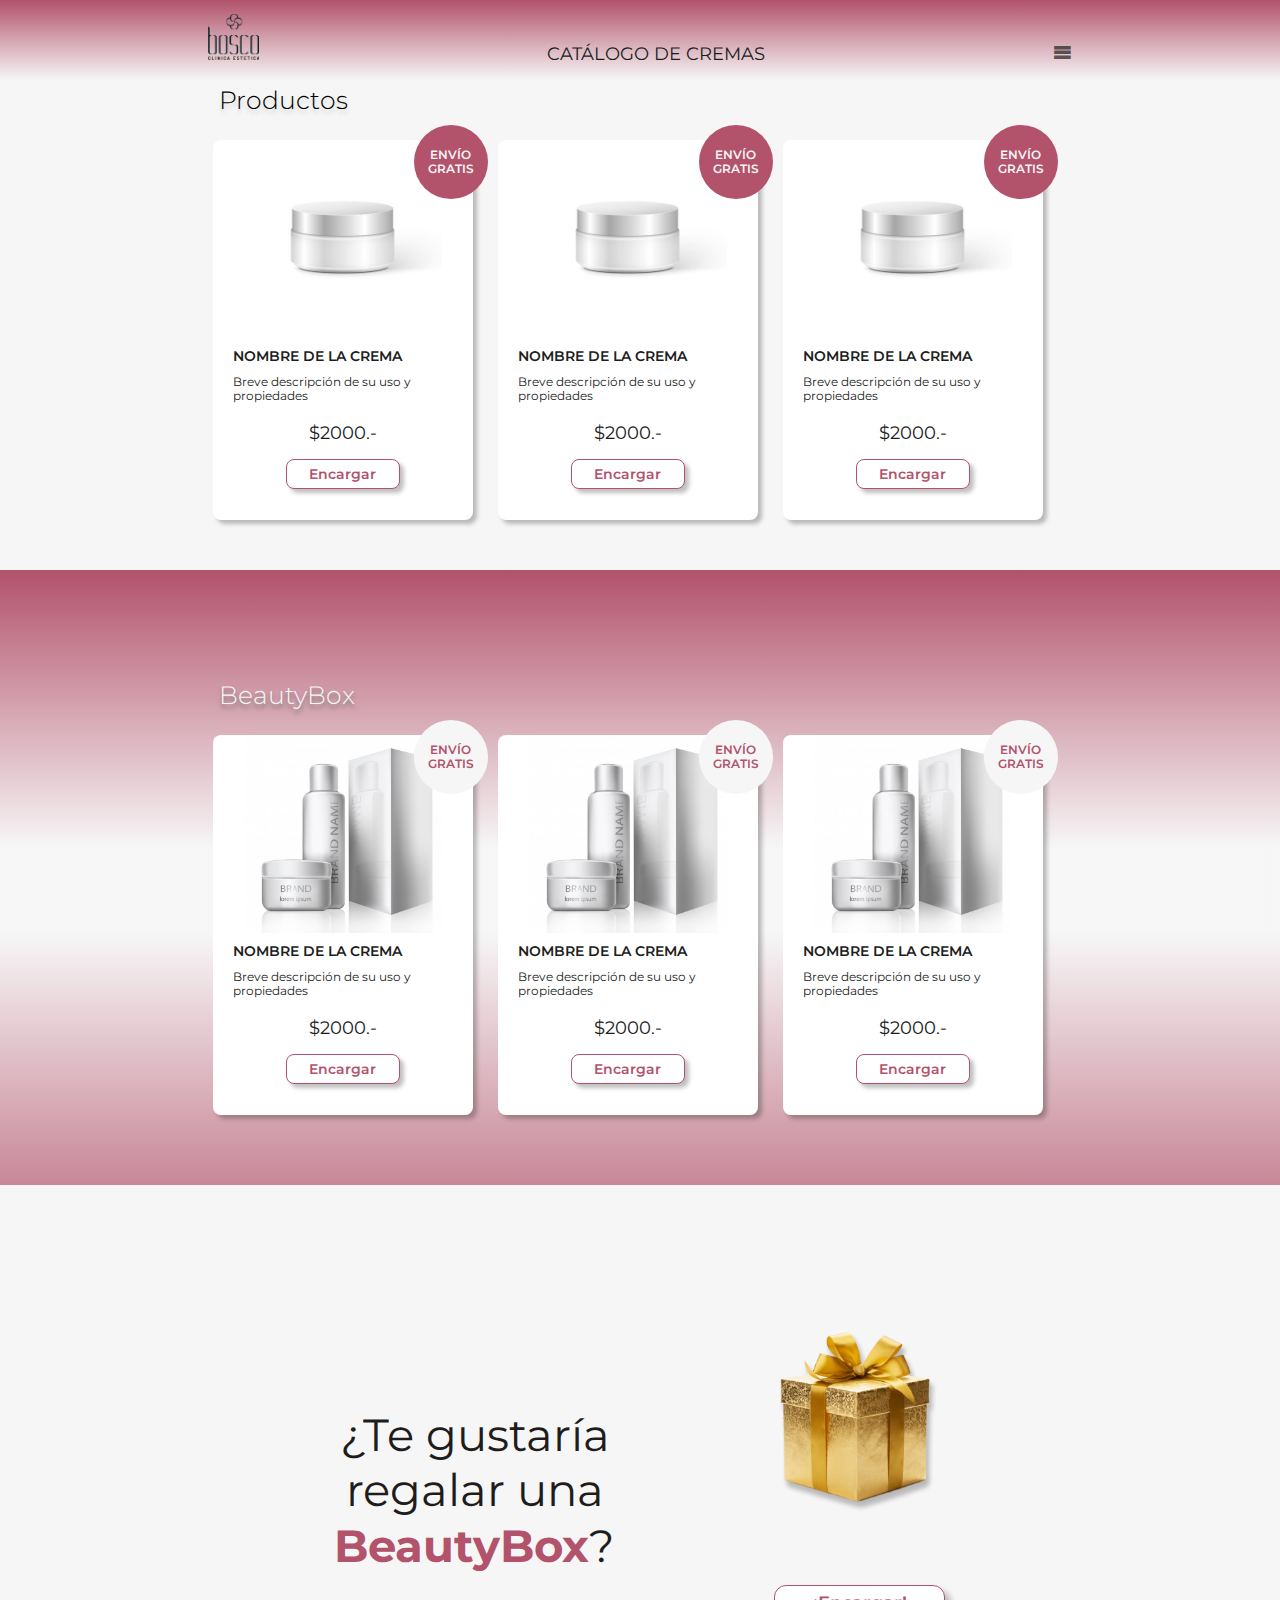
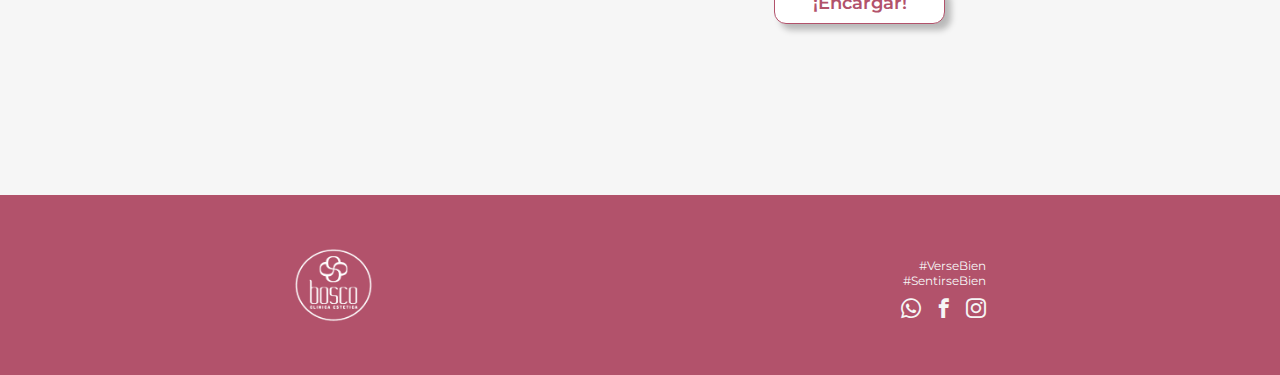
<file: docs/pages/main.html>
<!DOCTYPE html>
<html lang="es">
<head>
    <meta charset="UTF-8">
    <meta name="viewport" content="width=device-width, initial-scale=1.0">
    <title>Bosco Catálogo de Cremas</title>
    <link rel="stylesheet" href="style.css">
    <link href="https://fonts.googleapis.com/css2?family=Montserrat:wght@300;400;600&display=swap" rel="stylesheet">
</head>
<body>
    <header>
        <div class="header-big-container">
            <img class="header-logo" src="../images/logo-bosco-ch 1.png" alt="logo-bosco.black">
            <div class="header-title-container">
                <h1>catálogo de cremas</h1>
            </div>
            <i class="icon-menu ham" id="#burgerButton"></i>
        </div>
        <nav class="navbar">
            <a href="#products" class="main-menu-container-button">Productos</a>
            <a href="#beautybox" class="main-menu-container-button">BeautyBox</a>
            <a href="#gift" class="main-menu-container-button">¡Hacer un regalo!</a>
            <a href="https://api.whatsapp.com/send?phone=5491126436574&text=%C2%A1Hola!%20Me%20gustar%C3%ADa%20solicitar%20un%20turno%20Beauty%20de%20asesoramiento" class="main-menu-container-whatsapp">
                <p class="whatsapp-button">¿Querés saber cuál es tu producto ideal? <b>Pedí un turno de asesoramiento.</b></p>
                <img class="menu-logo-whatsapp" src="../images/whatsapp-menu.png" alt="logo-whatsapp">
            </a>
        </nav>
    </header>
    <main class="main-container">
        <section class="main-products-container" id="products">
            <h2>Productos</h2>
            <div class="main-products-big-container">
                <article class="main-products-container-article">
                    <div class="products-circle"><p class="send">Envío<br>gratis</p></div>
                    <img src="../images/Envase1.jpg" alt="una crema">
                    <div>
                        <h4>Nombre de la crema</h4>
                        <p>Breve descripción de su uso y propiedades</p>
                        <p class="products-price">$2000.-</p>
                        <a class="products-button" href="https://api.whatsapp.com/send?phone=5491126436574&text=%C2%A1Hola!%20%C2%A1Me%20gustar%C3%ADa%20encargar%20una%20BeautyBox%20para%20hacer%20un%20regalo">Encargar</a>
                    </div>
                </article>
                <article class="main-products-container-article">
                    <div class="products-circle"><p class="send">Envío<br>gratis</p></div>
                    <img src="../images/Envase1.jpg" alt="una crema">
                    <div>
                        <h4>Nombre de la crema</h4>
                        <p>Breve descripción de su uso y propiedades</p>
                        <p class="products-price">$2000.-</p>
                        <a class="products-button" href="https://api.whatsapp.com/send?phone=5491126436574&text=%C2%A1Hola!%20%C2%A1Me%20gustar%C3%ADa%20encargar%20una%20BeautyBox%20para%20hacer%20un%20regalo">Encargar</a>
                    </div>
                </article>
                <article class="main-products-container-article">
                    <div class="products-circle"><p class="send">Envío<br>gratis</p></div>
                    <img src="../images/Envase1.jpg" alt="una crema">
                    <div>
                        <h4>Nombre de la crema</h4>
                        <p>Breve descripción de su uso y propiedades</p>
                        <p class="products-price">$2000.-</p>
                        <a class="products-button" href="https://api.whatsapp.com/send?phone=5491126436574&text=%C2%A1Hola!%20%C2%A1Me%20gustar%C3%ADa%20encargar%20una%20BeautyBox%20para%20hacer%20un%20regalo">Encargar</a>
                    </div>
                </article>
            </div>
        </section>
        <section class="main-beautybox-container"id="beautybox">
            <h2>BeautyBox</h2>
            <div class="main-beautybox-big-container">
                <article class="main-products-container-article">
                    <div class="beautybox-circle"><p class="send">Envío<br>gratis</p></div>
                    <img src="../images/Envase3.jpg" alt="una crema">
                    <div>
                        <h4>Nombre de la crema</h4>
                        <p>Breve descripción de su uso y propiedades</p>
                        <p class="products-price">$2000.-</p>
                        <a class="products-button" href="https://api.whatsapp.com/send?phone=5491126436574&text=%C2%A1Hola!%20%C2%A1Me%20gustar%C3%ADa%20encargar%20una%20BeautyBox%20para%20hacer%20un%20regalo">Encargar</a>
                    </div>
                </article>
                <article class="main-products-container-article">
                    <div class="beautybox-circle"><p class="send">Envío<br>gratis</p></div>
                    <img src="../images/Envase3.jpg" alt="una crema">
                    <div>
                        <h4>Nombre de la crema</h4>
                        <p>Breve descripción de su uso y propiedades</p>
                        <p class="products-price">$2000.-</p>
                        <a class="products-button" href="https://api.whatsapp.com/send?phone=5491126436574&text=%C2%A1Hola!%20%C2%A1Me%20gustar%C3%ADa%20encargar%20una%20BeautyBox%20para%20hacer%20un%20regalo">Encargar</a>
                    </div>
                </article>
                <article class="main-products-container-article">
                    <div class="beautybox-circle"><p class="send">Envío<br>gratis</p></div>
                    <img src="../images/Envase3.jpg" alt="una crema">
                    <div>
                        <h4>Nombre de la crema</h4>
                        <p>Breve descripción de su uso y propiedades</p>
                        <p class="products-price">$2000.-</p>
                        <a class="products-button" href="https://api.whatsapp.com/send?phone=5491126436574&text=%C2%A1Hola!%20%C2%A1Me%20gustar%C3%ADa%20encargar%20una%20BeautyBox%20para%20hacer%20un%20regalo">Encargar</a>
                    </div>
                </article>
            </div>
        </section>
        <section class="main-gift-container" id="gift">
            <div class="main-gift-big-container">
                <p class="gift-text">¿Te gustaría<br>regalar una<br><b>BeautyBox</b>?</p>
                    <div class="gift-box">
                        <img class="gift-image" src="../images/goldbox.png" alt="caja de regalos dorada">
                        <a class="gift-button" href="https://api.whatsapp.com/send?phone=5491126436574&text=%C2%A1Hola!%20%C2%A1Me%20gustar%C3%ADa%20encargar%20una%20BeautyBox%20para%20hacer%20un%20regalo">¡Encargar!</a> 
                    </div>
            </div>    
        </section>
    </main>
    <footer>
        <img class="footer-logo" src="../images/logo-bosco-white.png" alt="logo-bosco-white">
        <div class="footer-container">
            <p class="hashtag">#VerseBien<br>#SentirseBien</p>
            <div class="footer-meddia-logos">
                <i class="icon-whatsapp meddia-logo"></i>
                <i class="icon-facebook meddia-logo"></i>
                <i class="icon-instagram meddia-logo"></i>
            </div>
        </div>
    </footer>

    <script>

    var navbar = document.querySelector('.navbar')
    var ham = document.querySelector('.ham')
    var menuLink = document.querySelectorAll(".main-menu-container-button")

    ham.addEventListener("click", toggleHamburger)
    function toggleHamburger(){
     navbar.classList.toggle("showNav")
     ham.classList.toggle("showClose")
    }
  menuLink.forEach( 
  function(menuLink) { 
    menuLink.addEventListener("click", toggleHamburger) 
  }
)
 
    </script>

</body>
</html>
</file>
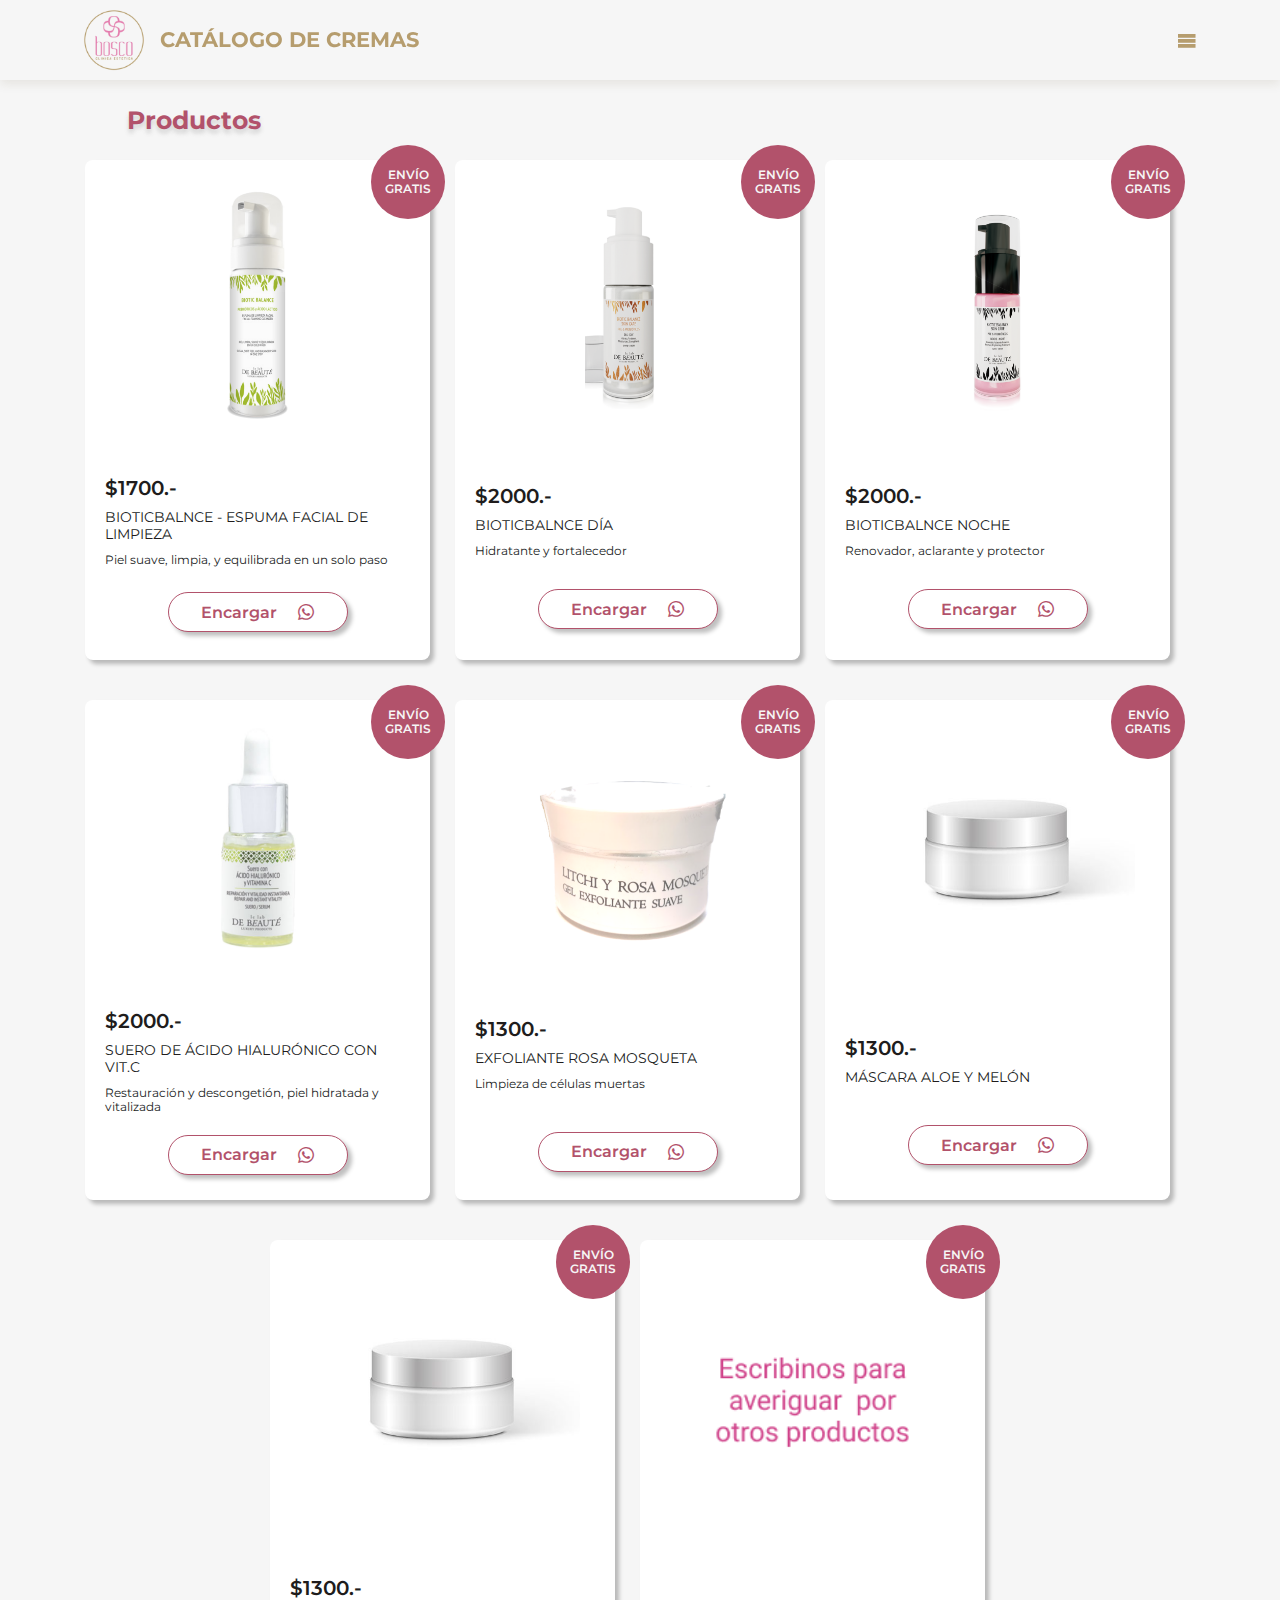
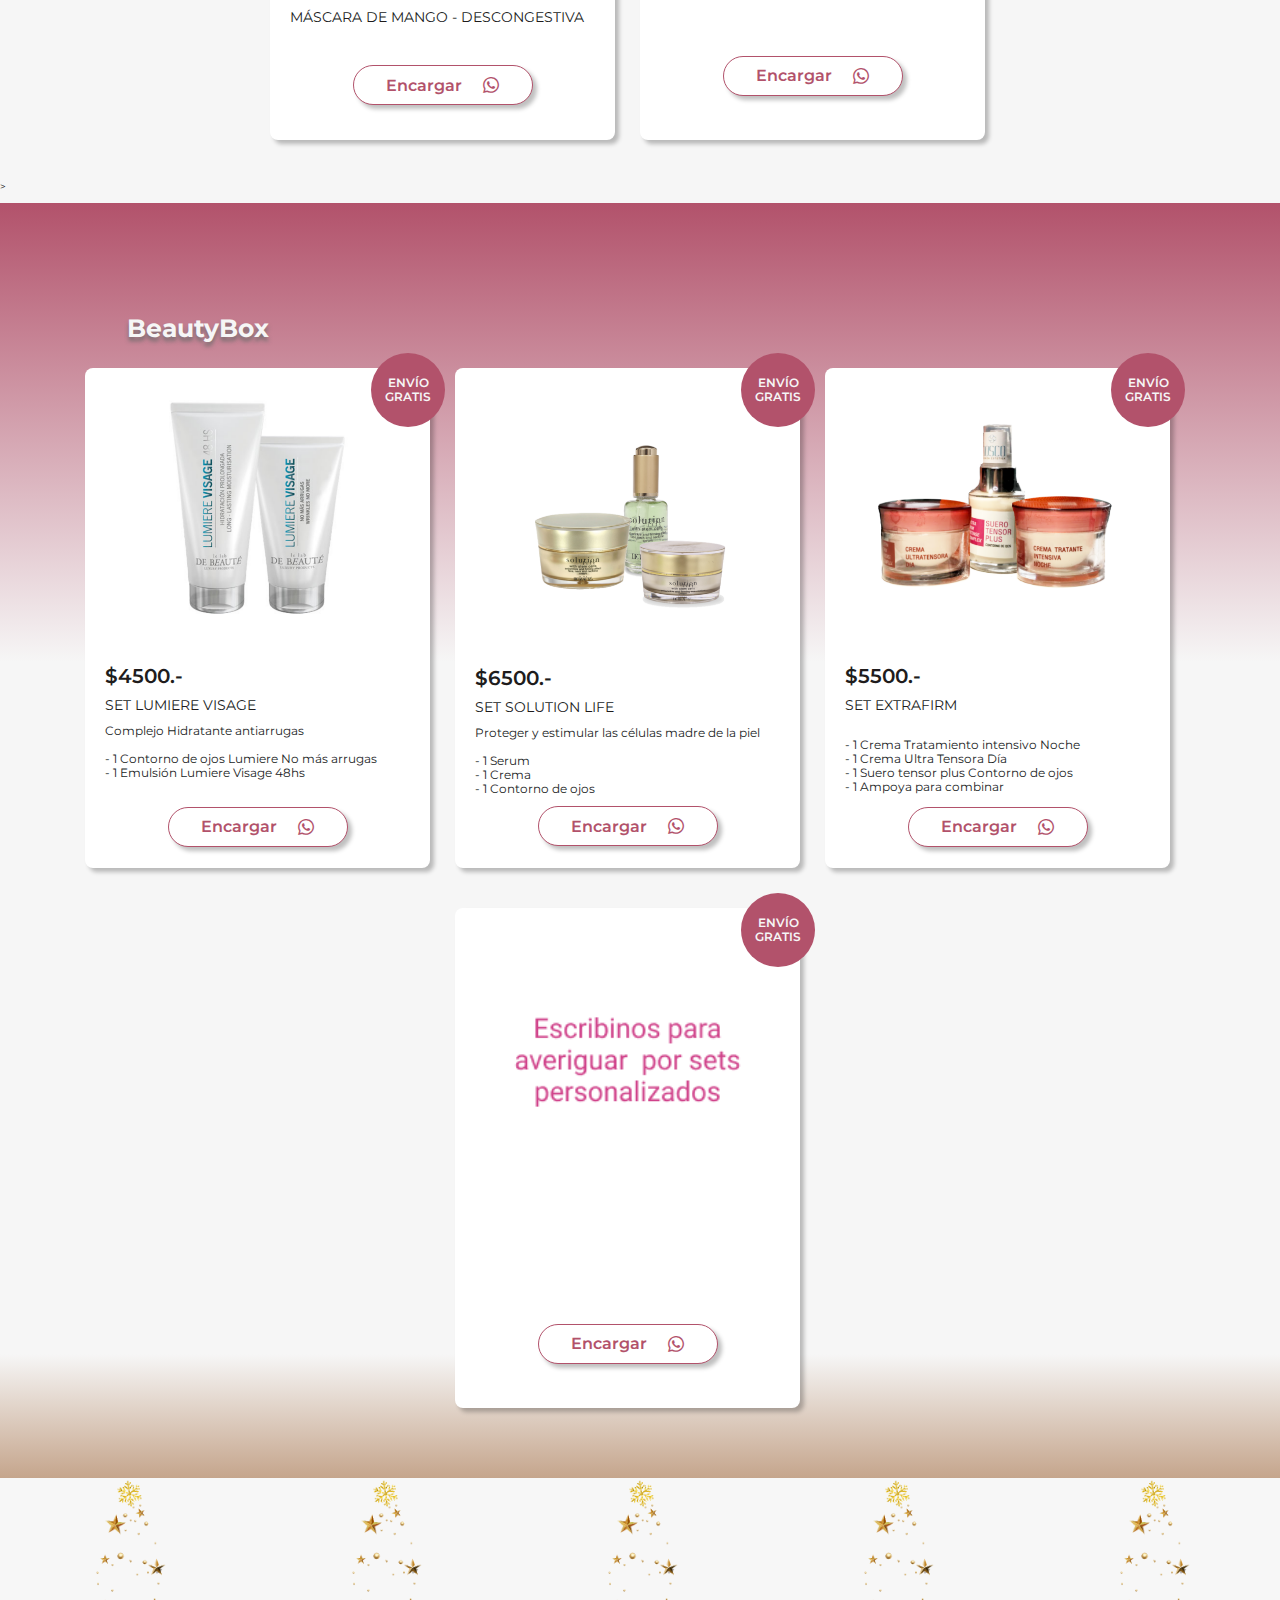
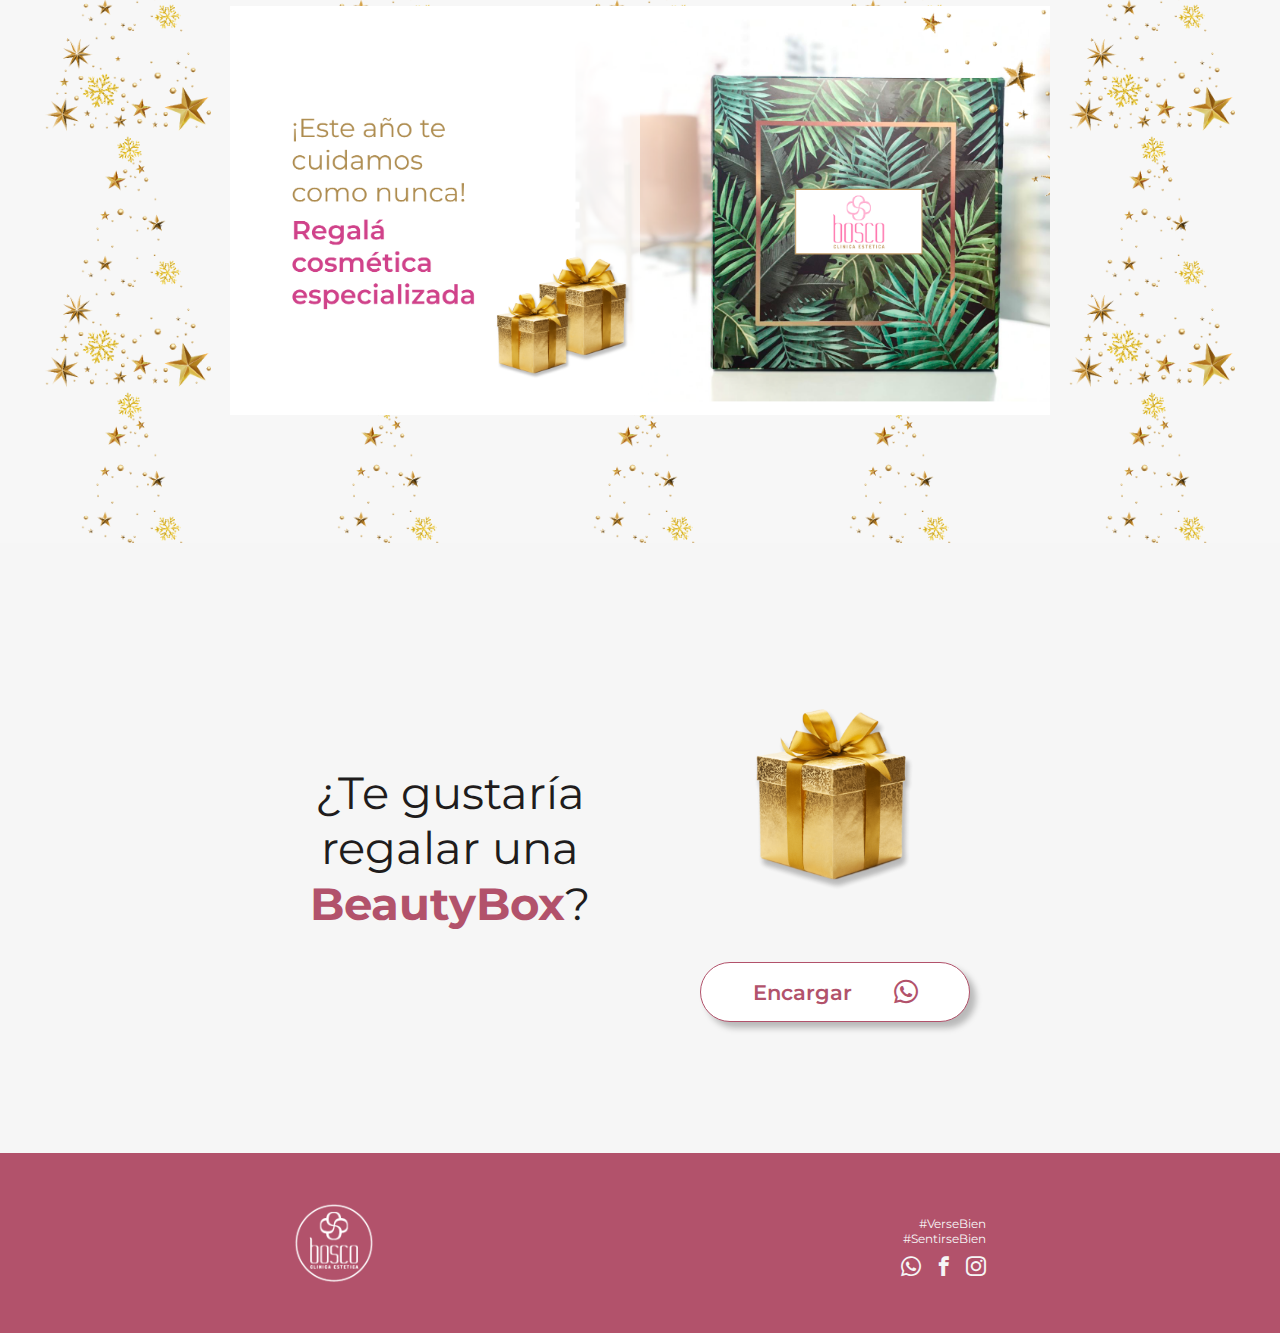
<file: docs/pages/products.html>
<!DOCTYPE html>
<html lang="es">
<head>
    <meta charset="UTF-8">
    <meta name="viewport" content="width=device-width, initial-scale=1.0">
    <title>Bosco Catálogo de Cremas</title>
    <link rel="icon" type="image/png" href="../images/logo-dorado-bosco.png">
    <link rel="stylesheet" href="../style.css">
    <link href="https://fonts.googleapis.com/css2?family=Montserrat:wght@300;400;600&display=swap" rel="stylesheet">
</head>
<body>
    <header class="header-page">
        <div class="header-big-container">
            <div class="header-logo-container">
                    <a class="header-img-logo" href="../index.html">
                        <img class="header-logo" src="../images/logo-dorado-bosco.png" alt="logo-bosco.black">
                    </a>
                    <div class="header-title-container">
                        <h1>catálogo de cremas</h1>
                    </div>
                </div>
                <i class="icon-menu ham" id="#burgerButton"></i> 
        </div>
        <nav class="navbar">
            <a href="#products" class="main-menu-container-button">Productos</a>
            <a href="#beautybox" class="main-menu-container-button">BeautyBox</a>
            <a href="#gift" class="main-menu-container-button">¡Hacer un regalo!</a>
            <a href="https://api.whatsapp.com/send?phone=5491131709144&text=%C2%A1Hola!%20Me%20gustar%C3%ADa%20solicitar%20un%20turno%20Beauty%20de%20asesoramiento" class="main-menu-container-whatsapp">
                <p class="whatsapp-button">¿Querés saber cuál es tu producto ideal? <b>Pedí un turno de asesoramiento.</b></p>
                <img class="menu-logo-whatsapp" src="../images/whatsapp-menu.png" alt="logo-whatsapp">
            </a>
        </nav>
    </header>
    <main class="main-container">
        <section class="main-products-container" id="products">
            <div class="main-products-big-container">
                <h2>Productos</h2>
                <article class="main-products-container-article">
                    <div class="products-circle"><p class="send">Envío<br>gratis</p></div>
                    <img src="../images/BioticBalanceEspuma.png" alt="BioticBalance-Espuma">
                    <div>
                        <p class="products-price">$1700.-</p>
                        <h4>BioticBalnce - Espuma facial de limpieza</h4>
                        <p>Piel suave, limpia, y equilibrada en un solo paso</p>
                    </div>
                    <a class="products-button" href="https://api.whatsapp.com/send?phone=5491131709144&text=%C2%A1Hola!%20%C2%A1Me%20gustar%C3%ADa%20encargar%20una%20BioticBalance%20espuma%20de%20Limpieza%20">Encargar <i class="icon-whatsapp meddia-button"></i></a>
                </article>
                <article class="main-products-container-article">
                    <div class="products-circle"><p class="send">Envío<br>gratis</p></div>
                    <img src="../images/BioticBalanceDia.png" alt="BioticBalance-Dia">
                    <div>
                        <p class="products-price">$2000.-</p>
                        <h4>BioticBalnce Día</h4>
                        <p>Hidratante y fortalecedor</p>
                    </div>
                    <a class="products-button" href="https://api.whatsapp.com/send?phone=5491131709144&text=%C2%A1Hola!%20%C2%A1Me%20gustar%C3%ADa%20encargar%20una%20BioticBalance%20Dia">Encargar <i class="icon-whatsapp meddia-button"></i></a>
                </article>
                <article class="main-products-container-article">
                    <div class="products-circle"><p class="send">Envío<br>gratis</p></div>
                    <img src="../images/BioticBalancenoche.png" alt="BioticBalance-noche">
                    <div>
                        <p class="products-price">$2000.-</p>
                        <h4>BioticBalnce Noche</h4>
                        <p>Renovador, aclarante y protector</p>
                    </div>
                    <a class="products-button" href="https://api.whatsapp.com/send?phone=5491131709144&text=%C2%A1Hola!%20%C2%A1Me%20gustar%C3%ADa%20encargar%20una%20BioticBalance%20Noche">Encargar <i class="icon-whatsapp meddia-button"></i></a>
                </article>
                <article class="main-products-container-article">
                    <div class="products-circle"><p class="send">Envío<br>gratis</p></div>
                    <img src="../images/SueroAcHialvitC.png" alt="SueroAcHialvitC">
                    <div>
                        <p class="products-price">$2000.-</p>
                        <h4>Suero de Ácido Hialurónico con Vit.C</h4>
                        <p>Restauración y descongetión, piel hidratada y vitalizada</p>
                    </div>
                    <a class="products-button" href="https://api.whatsapp.com/send?phone=5491131709144&text=%C2%A1Hola!%20%C2%A1Me%20gustar%C3%ADa%20encargar%20un%20Suero%20de%20Ácido%20Hialurónico%20">Encargar <i class="icon-whatsapp meddia-button"></i></a>
                </article>
                <article class="main-products-container-article">
                    <div class="products-circle"><p class="send">Envío<br>gratis</p></div>
                    <img src="../images/ExfolianteRosaMosqueta.png" alt="ExfolianteRosaMosqueta">
                    <div>
                        <p class="products-price">$1300.-</p>
                        <h4>Exfoliante Rosa Mosqueta</h4>
                        <p>Limpieza de células muertas <br> <br></p>
                    </div>
                    <a class="products-button" href="https://api.whatsapp.com/send?phone=5491131709144&text=%C2%A1Hola!%20%C2%A1Me%20gustar%C3%ADa%20encargar%20una%20Crema%20Exfoliante%20Rosa%20Mosqueta">Encargar <i class="icon-whatsapp meddia-button"></i></a>
                </article>
                <article class="main-products-container-article">
                    <div class="products-circle"><p class="send">Envío<br>gratis</p></div>
                    <img src="../images/Envase1.jpg" alt="BioticBalance-Espuma">
                    <div>
                        <p class="products-price">$1300.-</p>
                        <h4>MÁSCARA ALOE Y MELÓN</h4>
                        <p></p>
                    </div>
                    <a class="products-button" href="https://api.whatsapp.com/send?phone=5491131709144&text=%C2%A1Hola!%20%C2%A1Me%20gustar%C3%ADa%20encargar%20una%20mascara%20aloe%20y%20melon%20">Encargar <i class="icon-whatsapp meddia-button"></i></a>
                </article>
                <article class="main-products-container-article">
                    <div class="products-circle"><p class="send">Envío<br>gratis</p></div>
                    <img src="../images/Envase1.jpg" alt="BioticBalance-Espuma">
                    <div>
                        <p class="products-price">$1300.-</p>
                        <h4>MÁSCARA DE MANGO - DESCONGESTIVA</h4>
                        <p></p>
                    </div>
                    <a class="products-button" href="https://api.whatsapp.com/send?phone=5491131709144&text=%C2%A1Hola!%20%C2%A1Me%20gustar%C3%ADa%20encargar%20una%20mascara%20mango%20de%20descongestiva%20">Encargar <i class="icon-whatsapp meddia-button"></i></a>
                </article>
                <article class="main-products-container-article">
                    <div class="products-circle"><p class="send">Envío<br>gratis</p></div>
                    <img src="../images/otrosproductos.png" alt="BioticBalance-Espuma">
                    <div>
                        <p class="products-price"></p>
                        <h4></h4>
                        <p></p>
                    </div>
                    <a class="products-button" href="https://api.whatsapp.com/send?phone=5491131709144&text=%C2%A1Hola!%20%C2%A1">Encargar <i class="icon-whatsapp meddia-button"></i></a>
                </article>
                </div>>
        </section>
        <section class="main-beautybox-container"id="beautybox">
            <div class="main-beautybox-big-container">
                <h2>BeautyBox</h2>
               <article class="main-beautybox-container-article">
                    <div class="beautybox-circle"><p class="send">Envío<br>gratis</p></div>
                    <img src="../images/SetLumiere.png" alt="SetLumiere">
                    <div>
                        <p class="products-price">$4500.-</p>
                        <h4>Set Lumiere Visage</h4>
                        <p>Complejo Hidratante antiarrugas <br><br>
                            - 1 Contorno de ojos Lumiere No más arrugas <br>
                            - 1 Emulsión Lumiere Visage 48hs <br><br></p>
                        </div>
                        <a class="products-button" href="https://api.whatsapp.com/send?phone=5491131709144&text=%C2%A1Hola!%20%C2%A1Me%20gustar%C3%ADa%20encargar%20una%20BeautyBox%20Set%20Lumiere%20Visage">Encargar <i class="icon-whatsapp meddia-button"></i></a>
                </article>
                <article class="main-beautybox-container-article">
                    <div class="beautybox-circle"><p class="send">Envío<br>gratis</p></div>
                    <img src="../images/Set SolutionLife.png" alt="SetSolutinLife">
                    <div>
                        <p class="products-price">$6500.-</p>
                        <h4>Set Solution Life</h4>
                        <p>Proteger y estimular las células madre de la piel <br><br>- 1 Serum <br>- 1 Crema <br>- 1 Contorno de ojos</p>
                        <a class="products-button" href="https://api.whatsapp.com/send?phone=5491131709144&text=%C2%A1Hola!%20%C2%A1Me%20gustar%C3%ADa%20encargar%20una%20BeautyBox%20Set%20Solution%20life">Encargar <i class="icon-whatsapp meddia-button"></i></a>
                    </div>
                </article>
                <article class="main-beautybox-container-article">
                    <div class="beautybox-circle"><p class="send">Envío<br>gratis</p></div>
                    <img src="../images/SetExtrafirm.png" alt="SetExtrafirm">
                    <div>
                        <p class="products-price">$5500.-</p>
                        <h4>Set Extrafirm</h4>
                        <p><br> 
                            - 1 Crema Tratamiento intensivo Noche <br>
                            - 1 Crema Ultra Tensora Día <br>
                            - 1 Suero tensor plus Contorno de ojos <br>
                            - 1 Ampoya para combinar </p>
                        </div>
                        <a class="products-button" href="https://api.whatsapp.com/send?phone=5491131709144&text=%C2%A1Hola!%20%C2%A1Me%20gustar%C3%ADa%20encargar%20una%20BeautyBox%20Set%20extra%20firm">Encargar <i class="icon-whatsapp meddia-button"></i></a>
                </article>
                <article class="main-products-container-article">
                    <div class="products-circle"><p class="send">Envío<br>gratis</p></div>
                    <img src="../images/sets.png" alt="BioticBalance-Espuma">
                    <div>
                        <p class="products-price"></p>
                        <h4></h4>
                        <p></p>
                    </div>
                    <a class="products-button" href="https://api.whatsapp.com/send?phone=5491131709144&text=%C2%A1Hola!%20%C2%A1">Encargar <i class="icon-whatsapp meddia-button"></i></a>
                </article>
            </div>
        </section>
        <div class="gift-foto">
            <img src="../images/navidad (1).png" alt="">
            <img src="../images/navidad (2).png" alt="">
        </div>  
        <section class="main-gift-container" id="gift">
            <div class="main-gift-big-container">
                <p class="gift-text">¿Te gustaría<br>regalar una<br><b>BeautyBox</b>?</p>
                    <div class="gift-box">
                        <img class="gift-image" src="../images/goldbox.png" alt="caja de regalos dorada">
                        <a class="gift-button" href="https://api.whatsapp.com/send?phone=5491131709144&text=%C2%A1Hola!%20%C2%A1Me%20gustar%C3%ADa%20encargar%20una%20BeautyBox%20para%20hacer%20un%20regalo">Encargar <i class="icon-whatsapp meddia-button"></i></a> 
                    </div>
            </div>  
        </section>
    </main>
    <footer>
        <img class="footer-logo" src="../images/logo-bosco-white.png" alt="logo-bosco-white">
        <div class="footer-container">
            <p class="hashtag">#VerseBien<br>#SentirseBien</p>
            <div class="footer-meddia-logos">
                <a href="https://api.whatsapp.com/send?phone=5491131709144&text=%C2%A1Hola!%20%C2%A1Me%20gustar%C3%ADa%20hacer%20una%20consulta">
                    <i class="icon-whatsapp meddia-logo"></i>
                </a>
                <a href="https://www.facebook.com/BoscoEstetica/">
                    <i class="icon-facebook meddia-logo"></i>
                </a>
                <a href="https://www.instagram.com/bosco_clinica_estetica/">
                     <i class="icon-instagram meddia-logo"></i>
                </a>
            </div>
        </div>
    </footer>

    <script>

    var navbar = document.querySelector('.navbar')
    var ham = document.querySelector('.ham')
    var menuLink = document.querySelectorAll(".main-menu-container-button")

    ham.addEventListener("click", toggleHamburger)
    function toggleHamburger(){
     navbar.classList.toggle("showNav")
     ham.classList.toggle("showClose")
    }
  menuLink.forEach( 
  function(menuLink) { 
    menuLink.addEventListener("click", toggleHamburger) 
  }
)
 
    </script>

</body>
</html>
</file>
<file: style.css>
/*
1. Posicionamiento
2. Modelo de caja (box model)
3. Tipografía
4. Efectos visuales
5. Otros
*/

@font-face {
  font-family: "icomoon";
  src: url("./fonts/icomoon.eot?raszhp");
  src: url("./fonts/icomoon.eot?raszhp#iefix") format("embedded-opentype"),
    url("./fonts/icomoon.ttf?raszhp") format("truetype"),
    url("./fonts/icomoon.woff?raszhp") format("woff"),
    url("./fonts/icomoon.svg?raszhp#icomoon") format("svg");
  font-weight: normal;
  font-style: normal;
  font-display: block;
}

[class^="icon-"],
[class*=" icon-"] {
  /* use !important to prevent issues with browser extensions that change. fonts */
  font-family: "icomoon" !important;
  font-style: normal;
  font-weight: normal;
  font-variant: normal;
  text-transform: none;
  line-height: 1;

  /* Better Font Rendering =========== */
  -webkit-font-smoothing: antialiased;
  -moz-osx-font-smoothing: grayscale;
}
.icon-menu:before {
  content: "\e904";
}
.icon-instagram:before {
  content: "\e906";
}
.icon-facebook:before {
  content: "\e907";
}
.icon-whatsapp:before {
  content: "\e905";
}
:root {
  --dior-pink: #b2526b;
  --back-grey: #f6f6f6;
  --back-black: #201c1c;
  /* vs */
  --black: #000000;
  --golden: #c1ac86;
  --golden-light: #f0e0cc;
}

* {
  box-sizing: border-box;
  margin: 0;
  padding: 0;
}

html {
  font-size: 62.5%;
  font-family: "Montserrat", sans-serif;
  background-size: 100%;
  background: var(--golden);
}
.header-index {
  position: absolute;
  /* background:  linear-gradient(180deg, #B2526B 0%, rgba(255, 255, 255, 0) 10%), linear-gradient(180deg, #F6F6F6 90.3%,  #B69D6E8c 100%); */
  background-color: var(--black);
  display: flex;
  flex-direction: column;
  justify-content: center;
  align-items: center;
  width: 100%;
  min-width: 320px;
  height: 100%;
  border: none;
  padding: 10% 0px;
}
.header-logo-index {
  max-width: 140px;
  width: 30%;
  height: auto;
  align-self: center;
}
.header-title-container-index {
  width: 90%;
  min-width: 288px;
  max-width: 900px;
  height: auto;
  margin-top: 20px;
  text-align: center;
  align-self: center;
}
.header-index h1 {
  font-size: 2.5rem;
  font-weight: 400;
  text-transform: uppercase;
  line-height: 2.4rem;
  color: var(--golden-light);
  margin-bottom: 10px;
}
.header-index .header-subtitle {
  font-size: 1.6rem;
  font-weight: 600;
  line-height: 1.9rem;
  color: #b69d6e;
}
.main-menu-container-index {
  display: flex;
  flex-direction: column;
  justify-content: center;
  position: relative;
  align-self: center;
  z-index: 101;
  width: 90%;
  height: fit-content;
}
.header-page {
  position: fixed;
  display: flex;
  flex-direction: row;
  justify-content: center;
  align-items: center;
  width: 100%;
  min-width: 320px;
  height: 80px;
  background-color: var(--black);
  border: none;
  z-index: 102;
  box-shadow: 0px 4px 10px rgba(89, 73, 30, 0.1);
}
.header-big-container {
  display: flex;
  align-items: center;
  justify-content: space-around;
  width: 90%;
}
.header-logo-container {
  display: flex;
  flex-direction: row;
  align-items: center;
  width: 90%;
}
.header-img-logo {
  display: flex;
}
.header-logo {
  align-self: center;
  max-width: 62px;
  height: 62px;
}
.header-title-container {
  padding-left: 10px;
  width: 48%;
  text-align: left;
}
header h1 {
  align-self: flex-end;
  font-size: 1.4rem;
  font-weight: 400;
  text-transform: uppercase;
  line-height: 2.4rem;
  color: var(--golden-light);
}
.decor {
  position: absolute;
}
.decor-top {
  top: 0;
  left: 0;
}
.decor-bottom {
  bottom: 0;
  right: 0;
}
.ham {
  border-radius: 50%;
  display: block;
  width: 40px;
  height: 40px;
  line-height: 40px;
  text-align: right;
  color: var(--golden-light);
  font-size: 2rem;
  cursor: pointer;
  z-index: 103;
}
section {
  padding-top: 80px;
}
.navbar {
  display: flex;
  flex-direction: column;
  justify-content: space-around;
  position: absolute;
  padding: 100px 0px;
  background-color: #000000da;
  z-index: 101;
  top: 80px;
  right: -100vw;
  width: 100vw;
  height: 90vh;
  transition: 0.5s;
}

.showNav {
  right: 0;
}
.showClose {
  right: -100vw;
}
.main-menu-container-text{
  align-self: center;
  font-size: 1.4rem;
  width: 62%;
  height: 48px;
  max-width: 216px;
  color: var(--golden-light);
  text-align: center;
  margin-top: 1rem;
}
.main-menu-container-button {
  align-self: center;
  width: 62%;
  height: 48px;
  max-width: 216px;
  margin-top: 20px;
  padding: 14px 0px;
  background-color: var(--black);
  border: solid 1px var(--golden-light);
  border-radius: 28px;
  color: var(--golden-light);
  font-size: 1.4rem;
  font-weight: 600;
  line-height: 2rem;
  text-align: center;
  box-shadow: 0px 4px 8px rgba(89, 73, 30, 0.3);
  text-decoration: none;
}
.main-menu-container-button:hover {
  background-color: #b2526b;
  color: #ffffff;
}
.main-menu-container-whatsapp {
  display: flex;
  flex-wrap: wrap;
  flex-direction: row;
  justify-content: center;
  align-self: center;
  align-items: center;
  height: auto;
  margin: 15px 0px 0px;
  padding: 5px 0px;
  color: var(--golden-light);
  font-size: 1.2rem;
  font-weight: 300;
  /* line-height: 1.4rem; */
  text-align: left;
  text-decoration: none;
}
.main-menu-container-whatsapp .whatsapp-button {
  width: 155px;
}
.main-menu-container-whatsapp .menu-logo-whatsapp {
  margin-top: 10px;
  width: 40px;
  height: 40px;
}
main {
  width: 100%;
  height: auto;
  background: #f7f7f7;
  border: none;
}
.main-products-container {
  position: relative;
  display: flex;
  flex-direction: column;
  justify-content: center;
  width: 100%;
  height: auto;
  padding: 10px 0;
  padding-top: 85px;
  background-color: #f6f6f6;
}

.main-products-container h2 {
  display: block;
  align-self: center;
  width: 90%;
  height: auto;
  margin: 20px 0px 25px 0px;
  margin-left: 1%;
  text-align: left;
  font-size: 2.5rem;
  line-height: 3rem;
  text-transform: uppercase;
  color: var(--dior-pink);
}
.main-products-big-container,
.main-beautybox-big-container {
  display: flex;
  flex-wrap: wrap;
  justify-content: center;
  max-width: 90%;
  height: auto;
  margin: 0 auto;
}
.main-products-container-article {
  justify-content: space-around;
  position: relative;
  display: flex;
  flex-direction: column;
  align-self: center;
  max-width: 345px;
  width: 90%;
  margin-bottom: 40px;
  padding: 0px 20px;
  background-color: #ffffff;
  border: none;
  border-radius: 8px;
  box-shadow: 4px 4px 4px rgba(0, 0, 0, 0.25);
}
.card-height-500 {
  height: 500px;
}
.card-height-auto {
  height: 200px;
}
.products-circle {
  display: flex;
  flex-direction: column;
  justify-content: center;
  position: absolute;
  right: -15px;
  top: -15px;
  width: 74px;
  height: 74px;
  border-radius: 50%;
  background-color: #b2526b;
}
.products-circle .send {
  margin: 0px;
  font-size: 1.2rem;
  font-weight: 600;
  text-transform: uppercase;
  color: #f6f6f6;
  text-align: center;
}
.main-products-container-article img,
.main-beautybox-container-article img {
  display: block;
  align-self: center;
  width: 240px;
  height: auto;
  border-radius: 8px;
}
.main-products-container-article h4,
.main-beautybox-container-article h4 {
  display: block;
  align-self: left;
  margin-bottom: 10px;
  font-size: 1.4rem;
  font-weight: 400;
  line-height: 1.7rem;
  color: #201c1c;
  text-transform: uppercase;
}
.main-products-container-article p,
.main-beautybox-container-article p {
  display: block;
  align-self: left;
  margin-bottom: 10px;
  font-size: 1.2rem;
  font-weight: 400;
  line-height: 1.4rem;
  color: #201c1c;
}
.main-products-container-article .products-price,
.main-beautybox-container-article .products-price {
  display: block;
  margin-top: 20px;
  margin-bottom: 10px;
  font-size: 2rem;
  font-weight: 600;
  line-height: 2.1rem;
}

.caja {
  justify-content: space-around;
  position: relative;
  display: flex;
  flex-direction: column;
  align-self: center;
  max-width: 345px;
  width: 90%;
  height: 200px;
  margin-bottom: 40px;
  padding: 40px 20px 0;
  background-color: #ffffff;
  border: none;
  border-radius: 8px;
  box-shadow: 4px 4px 4px rgba(0, 0, 0, 0.25);
}
.caja h4 {
  display: block;
  align-self: left;
  margin-bottom: 10px;
  font-size: 1.4rem;
  font-weight: 400;
  line-height: 1.7rem;
  color: #201c1c;
  text-transform: uppercase;
}
.caja p {
  display: block;
  align-self: left;
  margin-bottom: 10px;
  font-size: 1.2rem;
  font-weight: 400;
  line-height: 1.4rem;
  color: #201c1c;
}
.caja .products-price {
  display: block;
  margin-top: 20px;
  margin-bottom: 10px;
  font-size: 2rem;
  font-weight: 600;
  line-height: 2.1rem;
}
.products-button {
  display: flex;
  align-items: center;
  align-self: flex-end;
  justify-content: space-around;
  width: 180px;
  height: 40px;
  margin: 0px auto 20px;
  padding: 5px 22px;
  background: #ffffff;
  border: 1px solid #b2526b;
  box-sizing: border-box;
  box-shadow: 4px 4px 4px rgba(0, 0, 0, 0.25);
  border-radius: 28px;
  font-size: 1.6rem;
  font-weight: 600;
  text-align: center;
  text-decoration: none;
  color: #b2526b;
}
.products-button:hover {
  background-color: #b2526b;
  color: #ffffff;
}
.main-beautybox-container {
  position: relative;
  display: flex;
  flex-direction: column;
  justify-content: center;
  width: 100%;
  height: auto;
  padding: 30px 0;
  padding-top: 85px;
  background: linear-gradient(180deg, #f6f6f6 0%, rgba(255, 255, 255, 0) 36%),
    linear-gradient(180deg, #f6f6f6 90.3%, #c1ac86 100%);
}
.main-beautybox-container h2 {
  align-self: center;
  width: 90%;
  height: auto;
  margin: 25px 0px;
  margin-left: 1%;
  text-align: left;
  text-transform: uppercase;
  font-size: 2.5rem;
  line-height: 3rem;
  color: var(--dior-pink);
}
.main-beautybox-container-article {
  position: relative;
  justify-content: space-around;
  display: flex;
  flex-direction: column;
  align-self: center;
  max-width: 345px;
  width: 90%;
  height: 500px;
  margin-bottom: 40px;
  padding: 0px 20px;
  background-color: #ffffff;
  border: none;
  border-radius: 8px;
  box-shadow: 4px 4px 4px rgba(0, 0, 0, 0.25);
}
.beautybox-circle {
  display: flex;
  flex-direction: column;
  justify-content: center;
  position: absolute;
  right: -15px;
  top: -15px;
  width: 74px;
  height: 74px;
  color: #f6f6f6;
  border-radius: 50%;
  background-color: #b2526b;
}
.beautybox-circle .send {
  margin: 0px;
  font-size: 1.2rem;
  font-weight: 600;
  text-transform: uppercase;
  color: #f6f6f6;
  text-align: center;
}
.main-gift-container {
  position: relative;
  display: flex;
  flex-direction: column;
  justify-content: center;
  width: 100%;
  height: auto;
  padding: 80px 0px;
  background-color: var(--black);
}
.main-gift-big-container {
  position: relative;
  display: flex;
  flex-direction: column;
  justify-content: center;
  width: 100%;
  height: auto;
  padding: 20px 0px;
  background-color: var(--black);
}
.gift-text {
  align-self: center;
  margin-top: 40px;
  font-size: 3rem;
  font-weight: 400;
  line-height: 3.7rem;
  text-align: center;
  color: var(--golden-light);
}
.gift-text b {
  color: #ba822d;
}
.gift-box {
  display: flex;
  flex-direction: column;
  justify-content: center;
}
.gift-image {
  align-self: center;
  margin: 20px 0px;
  width: 115px;
  height: 127px;
}
.main-gift-container a {
  display: flex;
  align-self: center;
  align-items: center;
  justify-content: space-around;
  width: 180px;
  height: 40px;
  margin: 25px auto 0px;
  padding: 6px 20px;
  background: var(--black);
  border: 1px solid var(--golden-light);
  box-sizing: border-box;
  box-shadow: 4px 4px 4px rgba(0, 0, 0, 0.25);
  border-radius: 28px;
  font-size: 1.6rem;
  font-weight: 600;
  text-align: center;
  text-decoration: none;
  color: var(--golden-light);
  line-height: 1.4rem;
}
.main-gift-container a:hover {
  background-color: #b2526b;
  color: #ffffff;
}
.gift-p-container {
  text-align: center;
  font-size: 12px;
  padding: 30px;
  color: var(--golden-light);
}
footer {
  background-color: #b2526b;
}
.footer {
  position: relative;
  display: flex;
  flex-direction: row;
  justify-content: space-around;
  align-items: center;
  padding: 30px;
  width: 100%;
  height: 180px;
  background-color: #b2526b;
}
.footer-logo {
  width: 80px;
  height: 80px;
}
.footer-container {
  display: flex;
  flex-direction: column;
  justify-content: right;
  margin: 5px 0px;
  padding-top: 10px;
  width: 85px;
  height: 74px;
}
.hashtag {
  font-size: 1.2rem;
  font-weight: 400;
  text-align: right;
  color: #f7f7f7;
}
.footer-meddia-logos {
  display: flex;
  justify-content: space-between;
  margin-top: 10px;
  width: 85px;
  height: auto;
}
.copyRigth {
  color: #f6f6f6;
  text-align: center;
  padding-bottom: 15px;
}
.meddia-button {
  font-size: 1.6rem;
  text-decoration: none;
}
.meddia-logo {
  font-size: 2rem;
  color: #f6f6f6;
  text-decoration: none;
}
footer a {
  text-decoration: none;
  color: var(--golden-light);
  font-weight: 600;
}
.holidays {
  position: relative;
  height: 100vh;
  background: linear-gradient(180deg, #c1ac86 0%, #000000 42%);
}
.holidays-decor {
  height: 100%;
  position: absolute;
  top: 0;
}
.holidays-text {
  position: absolute;
  bottom: 2rem;
  left: 0;
  right: 0;
  margin: 0 auto;
  width: 50%;
  max-width: 450px;
}
.Iam {
  position: relative;
  width: 50%;
  max-width: 250px;
  margin-top: 3rem;
  margin-bottom: 20px;
  left: 15rem;
  color: var(--golden-light);
}
.Iam h1 {
  margin: 0;
  font-size: calc(2.5rem + 1.5vw);
}
.textIam {
  font-family: "Dancing Script", cursive;
  font-weight: 700;
  display: flex;
  margin-bottom: 2rem;
}
.Iam .container-innerIam {
  float: right;
  overflow: hidden;
  position: relative;
  height: calc(2.5rem + 1.5vw);
}
.Iam .innerIam {
  will-change: transform;
  display: inline-block;
  position: relative;
  flex-wrap: nowrap;
  top: 0;
  left: 0;
  line-height: calc(2.5rem + 1.5vw);
  /*animation*/
  animation: move 6s;
  /*animation-iteration-count*/
  animation-iteration-count: infinite;
  /*animation-delay*/
  animation-delay: 1s;
}
@keyframes move {
  0% {
    top: 0px;
  }
  5% {
    top: 0px;
  }
  25% {
    top: -100%;
  }
  30% {
    top: -100%;
  }
  50% {
    top: -200%;
  }
  55% {
    top: -200%;
  }
  75% {
    top: -300%;
  }
  80% {
    top: -300%;
  }
}

.text-contactanos-container {
  justify-content: center;
  position: relative;
  display: flex;
  flex-direction: column;
  align-self: center;
  max-width: 345px;
  width: 90%;
  min-height: 270px;
  margin: 40px 0 100px 0px;
  padding: 0px 20px;
  border: none;
}
.text-contactanos {
  width: auto;
  text-align: center;
  font-size: 2.7rem;
  margin-bottom: 19px;
  color: #b2526b;
}
.no_img {
  opacity: 0;
}
/* animacion cielo */
canvas {
    position: absolute;
    top: 0;
    left: 0;
    z-index: 1;
  }

@media screen and (max-height: 600px) {
  .header-index {
    position: relative;
  }
}

@media screen and (min-width: 479px) {
  .main-products-container-article,
  .main-beautybox-container-article {
    margin-right: 25px;
  }
  .main-menu-container-button {
    font-size: 1.8rem;
  }
  .caja {
    margin-right: 25px;
  }
  .Iam {
    left: 15rem;
  }
}
@media screen and (min-width: 767px) {
  .header-title-container {
    zoom: 1.5;
  }
  .main-gift-big-container {
    align-self: center;
    flex-direction: row;
    flex-wrap: wrap;
    justify-content: space-around;
    align-items: center;
    max-width: 770px;
    height: 450px;
  }
  .gift-text {
    margin: 0px;
    zoom: 1.5;
  }
  .main-gift-big-container img {
    zoom: 1.5;
  }
  .main-gift-big-container a {
    zoom: 1.5;
  }
  .Iam {
    left: 25rem;
  }
}
@media screen and (min-width: 1024px) {
  .Iam {
    left: 30rem;
  }
}
</file>
<file: docs/style.css>
/*
1. Posicionamiento
2. Modelo de caja (box model)
3. Tipografía
4. Efectos visuales
5. Otros
*/

@font-face {
    font-family: 'icomoon';
    src:  url('./fonts/icomoon.eot?raszhp');
    src:  url('./fonts/icomoon.eot?raszhp#iefix') format('embedded-opentype'),
      url('./fonts/icomoon.ttf?raszhp') format('truetype'),
      url('./fonts/icomoon.woff?raszhp') format('woff'),
      url('./fonts/icomoon.svg?raszhp#icomoon') format('svg');
    font-weight: normal;
    font-style: normal;
    font-display: block;
  }

  [class^="icon-"], [class*=" icon-"] {
    /* use !important to prevent issues with browser extensions that change. fonts */
    font-family: 'icomoon' !important;
    font-style: normal;
    font-weight: normal;
    font-variant: normal;
    text-transform: none;
    line-height: 1;

    /* Better Font Rendering =========== */
    -webkit-font-smoothing: antialiased;
    -moz-osx-font-smoothing: grayscale;
  }
  .icon-menu:before {
    content: "\e904";
  }
  .icon-instagram:before {
    content: "\e906";
  }
  .icon-facebook:before {
    content: "\e907";
  }
  .icon-whatsapp:before {
    content: "\e905";
  }
:root {
    --dior-pink: #B2526B;
    --back-grey: #F6F6F6;
    --back-black: #201C1C;

}

* {
    box-sizing: border-box;
    margin: 0;
    padding: 0;
}

html {
    font-size: 62.5%;
    font-family: 'Montserrat', sans-serif;
    background-size: 100%;
    background: #B69D6E;
}
.header-index {
    position: absolute;
    background:  linear-gradient(180deg, #B2526B 0%, rgba(255, 255, 255, 0) 10%), linear-gradient(180deg, #F6F6F6 90.3%,  #B69D6E8c 100%);
    display: flex;
    flex-direction: column;
    justify-content: center;
    align-items: center;
    width: 100%;
    min-width: 320px;
    height: 100%;
    border: none;
    padding: 10% 0px;
}
.header-index img {
    max-width: 140px;
    width: 30%;
    height: auto;
    align-self: center;
}
.header-title-container-index {
    width: 90%;
    min-width: 288px;
    max-width: 900px;
    height: auto;
    margin-top: 20px;
    text-align: center;
    align-self: center;
}
.header-index h1 {
    font-size: 2rem;
    font-weight: 700;
    text-transform: uppercase;
    line-height: 2.4rem;
    color: #B69D6E;
    margin-bottom: 10px;
}
.header-index .header-subtitle {
    font-size: 1.6rem;
    font-weight: 600;
    line-height: 1.9rem;
    color: #B69D6E;
}
.main-menu-container-index {
    display: flex;
    flex-direction: column;
    justify-content: center;
    position: relative;
    align-self: center;
    z-index: 101;
    width: 90%;
    height: fit-content;
}
.header-page {
    position: fixed;
    display: flex;
    flex-direction: row;
    justify-content: center;
    align-items: center;
    width: 100%;
    min-width: 320px;
    height: 80px;
    background-color: #F6F6F6;
    border: none;
    z-index: 102;
    box-shadow: 0px 4px 10px rgba(89, 73, 30, 0.1); ;
}
.header-big-container{
    display: flex;
    align-items: center;
    justify-content: space-around;
    width: 90%;
}
.header-logo-container{
    display: flex;
    flex-direction: row;
    align-items: center;
    width: 90%;
}
.header-img-logo {
    display: flex;
}
.header-logo {
    align-self: center;
    max-width: 62px;
    height: 62px;
}
.header-title-container {
    padding-left: 10px;
    width: 45%;
    text-align: left;
}
header h1 {
    align-self: flex-end;
    font-size: 1.4rem;
    font-weight: 700;
    text-transform: uppercase;
    line-height: 2.4rem;
    color: #B69D6E;
}
.ham {
    border-radius: 50%;
    display: block;
    width: 40px;
    height: 40px;
    line-height: 40px;
    text-align: right;
    color: #B69D6E;
    font-size: 2.0rem;
    cursor: pointer;
    z-index: 103;
}
section {
  padding-top: 80px;
}
.navbar {
    display: flex;
    flex-direction: column;
    justify-content: space-around;
    position: absolute;
    padding: 100px 0px;
    background-color: #f6f6f6ee;
    z-index: 101;
    top: 80px;
    right: -100vw;
    width:100vw;
    height: 90vh;
    transition: .5s;
}

.showNav {
    right: 0;
}
.showClose {
    right: -100vw;
}

.main-menu-container-button {
    align-self: center;
    width: 50%;
    height: 48px;
    max-width: 216px;
    margin-top: 20px;
    padding: 14px 0px;
    background-color: #F6F6F6;
    border: solid 1px #B2526B;
    border-radius: 28px;
    color: #B2526B;
    font-size: 1.4rem;
    font-weight: 600;
    line-height: 2rem;
    text-align: center;
    box-shadow: 0px 4px 8px rgba(89, 73, 30, 0.3);
    text-decoration: none;
}
.main-menu-container-whatsapp {
    display: flex;
    flex-wrap: wrap;
    flex-direction: row;
    justify-content: center;
    align-self: center;
    align-items: center;
    height: auto;
    margin: 15px 0px 0px;
    padding: 5px 0px;
    color: #B2526B;
    font-size: 1.2rem;
    font-weight: 300;
    /* line-height: 1.4rem; */
    text-align: left;
    text-decoration: none;

}
.main-menu-container-whatsapp .whatsapp-button {
    width: 155px;
}
.main-menu-container-whatsapp .menu-logo-whatsapp {
    margin-top: 10px;
    width: 40px;
    height: 40px;
}
main {
    width: 100%;
    height: auto;
    background: #F7F7F7;
    border: none;
}
.main-products-container {
    position: relative;
    display: flex;
    flex-direction: column;
    justify-content: center;
    width: 100%;
    height: auto;
    padding: 10px 0;
    padding-top: 85px;
    background-color: #F6F6F6;
}

.main-products-container h2 {
    display: block;
    align-self: center;
    width: 90%;
    height: auto;
    margin: 20px 0px 25px 0px;
    margin-left: 1%;
    text-align: left;
    font-size: 2.5rem;
    line-height: 3rem;
    color: #B2526B;
    text-shadow: 0px 4px 4px rgba(107, 106, 106, 0.25);
}
.main-products-big-container,
.main-beautybox-big-container {
    display: flex;
    flex-wrap: wrap;
    justify-content: center;
    max-width: 90%;
    height: auto;
    margin: 0 auto;

}
.main-products-container-article {
    justify-content: space-around;
    position: relative;
    display: flex;
    flex-direction: column;
    align-self: center;
    max-width: 345px;
    width: 90%;
    height: 500px;
    margin-bottom: 40px;
    padding: 0px 20px;
    background-color: #FFFFFF;
    border: none;
    border-radius: 8px;
    box-shadow: 4px 4px 4px rgba(0, 0, 0, 0.25);
}
.products-circle {
    display: flex;
    flex-direction: column;
    justify-content: center;
    position: absolute;
    right: -15px;
    top: -15px;
    width: 74px;
    height: 74px;
    border-radius: 50%;
    background-color: #B2526B;
}
.products-circle .send{
    margin: 0px;
    font-size: 1.2rem;
    font-weight: 600;
    text-transform: uppercase;
    color: #F6F6F6;
    text-align: center;
}
.main-products-container-article img,
.main-beautybox-container-article img {
    display: block;
    align-self: center;
    width: 90%;
    height: auto;
    border-radius: 8px;
}
.main-products-container-article h4,
.main-beautybox-container-article h4 {
    display: block;
    align-self: left;
    margin-bottom: 10px;
    font-size: 1.4rem;
    font-weight: 400;
    line-height: 1.7rem;
    color: #201C1C;
    text-transform: uppercase;
}
.main-products-container-article p,
.main-beautybox-container-article p {
    display: block;
    align-self: left;
    margin-bottom: 10px;
    font-size: 1.2rem;
    font-weight: 400;
    line-height: 1.4rem;
    color: #201C1C;
}
.main-products-container-article .products-price,
.main-beautybox-container-article .products-price {
    display: block;
    margin-top: 20px;
    margin-bottom: 10px;
    font-size: 2rem;
    font-weight: 600;
    line-height: 2.1rem;
}
.products-button {
    display: flex;
    align-items: center;
    align-self: flex-end;
    justify-content: space-around;
    width: 180px;
    height: 40px;
    margin: 0px auto 20px;
    padding: 5px 22px;
    background: #FFFFFF;
    border: 1px solid #B2526B;
    box-sizing: border-box;
    box-shadow: 4px 4px 4px rgba(0, 0, 0, 0.25);
    border-radius: 28px;
    font-size: 1.6rem;
    font-weight: 600;
    text-align: center;
    text-decoration: none;
    color: #B2526B;
}
.main-beautybox-container {
    position: relative;
    display: flex;
    flex-direction: column;
    justify-content: center;
    width: 100%;
    height: auto;
    padding: 30px 0;
    padding-top: 85px;
    background:linear-gradient(180deg, #B2526B 0%, rgba(255, 255, 255, 0) 36%), linear-gradient(180deg, #F6F6F6 90.3%, #C5A58C 100%);
}
.main-beautybox-container h2 {
    align-self: center;
    width: 90%;
    height: auto;
    margin: 25px 0px;
    margin-left: 1%;
    text-align: left;
    font-size: 2.5rem;
    line-height: 3rem;
    text-shadow: 0px 4px 4px rgba(107, 106, 106, 0.90);
    color: #F6F6F6;
}
.main-beautybox-container-article {
    position: relative;
    justify-content: space-around;
    display: flex;
    flex-direction: column;
    align-self: center;
    max-width: 345px;
    width: 90%;
    height: 500px;
    margin-bottom: 40px;
    padding: 0px 20px;
    background-color: #FFFFFF;
    border: none;
    border-radius: 8px;
    box-shadow: 4px 4px 4px rgba(0, 0, 0, 0.25);
}
.beautybox-circle {
    display: flex;
    flex-direction: column;
    justify-content: center;
    position: absolute;
    right: -15px;
    top: -15px;
    width: 74px;
    height: 74px;
    color: #F6F6F6;
    border-radius: 50%;
    background-color:#B2526B;
}
.beautybox-circle .send{
    margin: 0px;
    font-size: 1.2rem;
    font-weight: 600;
    text-transform: uppercase;
    color: #F6F6F6;
    text-align: center;
}
.main-gift-container {
    position: relative;
    display: flex;
    flex-direction: column;
    justify-content: center;
    width: 100%;
    height: auto;
    padding: 80px 0px;
    background-color: #F6F6F6;
}
.main-gift-big-container {
    position: relative;
    display: flex;
    flex-direction: column;
    justify-content: center;
    width: 100%;
    height: auto;
    padding: 20px 0px;
    background-color: #F6F6F6;
}
.gift-text {
    align-self: center;
    margin-top: 40px;
    font-size: 3rem;
    font-weight: 400;
    line-height: 3.7rem;
    text-align: center;
    color: #201C1C;
}
.gift-text b {
    color: #B2526B;
}
.gift-box {
    display: flex;
    flex-direction: column;
    justify-content: center;
}
.gift-image {
    align-self: center;
    margin: 20px 0px;
    width: 115px;
    height: 127px;
}
.main-gift-container a {
    display: flex;
    align-self: center;
    align-items: center;
    justify-content: space-around;
    width: 180px;
    height: 40px;
    margin: 25px auto 0px;
    padding: 6px 20px;
    background: #FFFFFF;
    border: 1px solid #B2526B;
    box-sizing: border-box;
    box-shadow: 4px 4px 4px rgba(0, 0, 0, 0.25);
    border-radius: 28px;
    font-size: 1.4rem;
    font-weight: 600;
    text-align: center;
    text-decoration: none;
    color: #B2526B;
    line-height: 1.4rem;
}
footer {
    position: relative;
    display: flex;
    flex-direction: row;
    justify-content: space-around;
    align-items: center;
    padding: 30px;
    width: 100%;
    height: 180px;
    background-color: #B2526B;
}
.footer-logo {
    width: 80px;
    height: 80px;
}
.footer-container {
    display: flex;
    flex-direction: column;
    justify-content: right;
    margin: 5px 0px;
    padding-top: 10px;
    width: 85px;
    height: 74px;
}
.hashtag {
   font-size: 1.2rem;
   font-weight: 400;
   text-align: right;
   color: #F7F7F7;
}
.footer-meddia-logos {
    display: flex;
    justify-content: space-between;
    margin-top: 10px;
    width: 85px;
    height: auto;
}
.meddia-button {
    font-size: 1.6rem;
    color: #B2526B;
    text-decoration: none;
}
.meddia-logo {
    font-size: 2rem;
    color: #F6F6F6;
    text-decoration: none;
}
footer a {
    text-decoration: none;
}
.gift-foto {
    position: relative;
    display: flex;
    justify-content: center;
    flex-wrap: wrap;
    background-image: url(./images/adornosnavidad\ \(2\).png);
    background-size: 20%;
    margin: 0px auto;
    padding: 10%;
    width: 100%;
    height: auto;
    text-align: left;
}

.gift-foto img {
    width: 40%;
    min-width: 320px;
}
@media screen and (max-height: 600px) {
    .header-index {
        position: relative;
    }
}
@media screen and (min-width: 320px) {}
@media screen and (min-width: 479px) {
    .main-products-container-article, 
    .main-beautybox-container-article {
        margin-right: 25px;
    }
    .main-menu-container-button {
        font-size: 1.8rem;
    }
}
@media screen and (min-width: 767px) {
    .header-title-container {
        zoom: 1.5;
    }
    .main-gift-big-container {
        align-self: center;
        flex-direction: row;
        flex-wrap: wrap;
        justify-content: space-around;
        align-items: center;
        max-width: 770px;
        height: 450px;
    }
    .gift-text {
        margin: 0px;
        zoom: 1.5;
    }
    .main-gift-big-container img {
        zoom: 1.5;
    }
    .main-gift-big-container a {
        zoom: 1.5;
    }
    
}
@media screen and (min-width: 1024px) {}
</file>
<file: docs/pages/style.css>
/* 
1. Posicionamiento
2. Modelo de caja (box model)
3. Tipografía
4. Efectos visuales
5. Otros
*/

@font-face {
    font-family: 'icomoon';
    src:  url('../fonts/icomoon.eot?raszhp');
    src:  url('../fonts/icomoon.eot?raszhp#iefix') format('embedded-opentype'),
      url('../fonts/icomoon.ttf?raszhp') format('truetype'),
      url('./fonts/icomoon.woff?raszhp') format('woff'),
      url('../fonts/icomoon.svg?raszhp#icomoon') format('svg');
    font-weight: normal;
    font-style: normal;
    font-display: block;
  }
  
  [class^="icon-"], [class*=" icon-"] {
    /* use !important to prevent issues with browser extensions that change. fonts */
    font-family: 'icomoon' !important;
    font-style: normal;
    font-weight: normal;
    font-variant: normal;
    text-transform: none;
    line-height: 1;
  
    /* Better Font Rendering =========== */
    -webkit-font-smoothing: antialiased;
    -moz-osx-font-smoothing: grayscale;
  }
  .icon-menu:before {
    content: "\e904";
  }
  .icon-instagram:before {
    content: "\e906";
  }
  .icon-facebook:before {
    content: "\e907";
  }
  .icon-whatsapp:before {
    content: "\e905";
  }
:root {
    --dior-pink: #B2526B;  
    --back-grey: #F6F6F6; 
    --back-black: #201C1C;

}

* {
    box-sizing: border-box;
    margin: 0;
    padding: 0;
}

html {
    font-size: 62.5%;
    font-family: 'Montserrat', sans-serif; ;
}
.header-index {
    position: relative;
    display: flex;
    flex-direction: column;
    justify-content: center;
    width: 100%;
    min-width: 320px;
    height: 100vh;
    text-align: center;
    background-color: #fafafa;
    background: linear-gradient(180deg, #B2526B 0%, rgba(255, 255, 255, 0) 320px), #F6F6F6;
    border: none;
    z-index: 102;
}
.header-index img {
    max-width: 106px;
    height: 95px;
    align-self: center;
    margin-top: 53px;
    
}
.header-title-container-index {
    width: 90%;
    min-width: 288px;
    max-width: 900px;
    height: auto;
    margin-top: 30px;
    text-align: center;
    align-self: center;
}
.header-index h1 {
    font-size: 2rem;
    font-weight: 400;
    text-transform: uppercase;
    line-height: 2.4rem;
    color: #201C1C;
    margin-bottom: 10px;
}
.header-index .header-subtitle {
    font-size: 1.6rem;
    font-weight: 300;
    line-height: 1.9rem;
    color: #201C1C;
}
.main-menu-container-index {
    display: flex;
    flex-direction: column;
    justify-content: center;
    position: relative;
    z-index: 101;
    width:100vw;
    height: 100vh;
}

header {
    position: fixed;
    display: flex;
    flex-direction: row;
    justify-content: center;
    align-items: center;
    width: 100%;
    min-width: 320px;
    height: 80px;
    background: linear-gradient(180deg, #B2526B 0%, rgba(255, 255, 255, 0) 80px), #F6F6F6;
    border: none;
    z-index: 102;
}
.header-big-container{
    display: flex;
    flex-direction: row;
    justify-content: space-around;
    align-items: baseline;
    width: 90%;
}
.header-logo {
    max-width: 52px;
    height: 46px;
    margin-top: 5px;
}
.header-title-container {
    width: auto;
    height: auto;
    text-align: center;
}
header h1 {
    align-self: flex-end;
    font-size: 1.2rem;
    font-weight: 400;
    text-transform: uppercase;
    line-height: 2.4rem;
    color: #201C1C;
}
.ham {
    border-radius: 50%;
    display: block;
    line-height: 40px;
    text-align: center;
    color: #201c1cb4;
    font-size: 19px;
    cursor: pointer;
    z-index: 103;
}
section {
  padding-top: 80px; 
}
.navbar {
    display: flex;
    flex-direction: column;
    justify-content: center;
    position: absolute;
    background-color: #f6f6f6ee;
    z-index: 101;
    top: 80px;
    right: -100vw;
    width:100vw;
    height: 90vh;
    /* padding: 40px 0px; */
    transition: .5s;
}

.showNav {
    right: 0;
}
.showClose {
    right: -100vw;
}

.main-menu-container-button {
    align-self: center;
    width: 215px;
    height: 48px;
    margin-top: 20px;
    padding: 14px 0px;
    background-color: #F6F6F6;
    border: solid 1px #B2526B;
    border-radius: 8px;
    color: #B2526B;
    font-size: 1.8rem;
    font-weight: 600;
    line-height: 2rem;
    text-align: center;
    box-shadow: 0px 4px 8px rgba(89, 73, 30, 0.3);
    text-decoration: none;
} 
.main-menu-container-whatsapp {
    display: flex;
    flex-direction: row;
    justify-content: space-between;
    align-self: center;
    width: 215px;
    height: auto;
    margin: 15px 0px 20px;
    padding: 5px 0px;
    color: #B2526B;
    font-size: 1.2rem;
    font-weight: 300;
    /* line-height: 1.4rem; */
    text-align: left;
    text-decoration: none;
    
}
.main-menu-container-whatsapp .whatsapp-button {
    width: 75%;
}
.main-menu-container-whatsapp .menu-logo-whatsapp {
    margin: 0px;
    width: 50px;
    height: 50px;
}
main {
    width: 100%;
    height: auto;
    background: #F7F7F7;
    border: none;
}
.main-products-container {
    position: relative;
    display: flex;
    flex-direction: column;
    justify-content: center;
    width: 100%;
    height: auto;
    padding: 10px 0;
    padding-top: 85px;
    background-color: #F6F6F6;
}

.main-products-container h2 {
    display: block;
    align-self: center;
    width: 90%;
    max-width: 855px;
    height: auto;
    margin: 0px 0px 25px 0px;
    margin-left: 1%;
    text-align: left;
    font-size: 2.5rem;
    font-weight: 300;
    line-height: 3rem;
    text-shadow: 0px 4px 4px rgba(107, 106, 106, 0.25);
}
.main-products-big-container, 
.main-beautybox-big-container {
    display: flex;
    flex-wrap: wrap;
    justify-content: center;
    max-width: 90%;
    height: auto;
    margin: 0 auto;

}
.main-products-container-article {
    position: relative;
    display: flex;
    flex-direction: column;
    align-self: center;
    width: 260px;
    height: 380px;
    margin-bottom: 40px;
    padding: 0px 20px;
    background-color: #FFFFFF;
    border: none;
    border-radius: 8px;
    box-shadow: 4px 4px 4px rgba(0, 0, 0, 0.25);
}
.products-circle {
    display: flex;
    flex-direction: column;
    justify-content: center;
    position: absolute;
    right: -15px;
    top: -15px;
    width: 74px;
    height: 74px;
    border-radius: 50%;
    background-color: #B2526B;
}
.products-circle .send{
    margin: 0px;
    font-size: 1.2rem;
    font-weight: 600;
    text-transform: uppercase;
    color: #F6F6F6;
    text-align: center; 
}
.main-products-container-article img {
    display: block;
    align-self: center;
    width: 90%;
    height: auto;
    margin-bottom: 10px;
    border-radius: 8px;
}
.main-products-container-article h4 {
    display: block;
    align-self: left;
    margin-bottom: 10px;
    font-size: 1.4rem;
    font-weight: 600;
    line-height: 1.7rem;
    color: #201C1C;
    text-transform: uppercase;
}
.main-products-container-article p {
    display: block;
    align-self: left;
    margin-bottom: 10px;
    font-size: 1.2rem;
    font-weight: 400;
    line-height: 1.4rem;
    color: #201C1C;
}
.main-products-container-article .products-price {
    display: block;
    text-align: center;
    margin-top: 20px;
    margin-bottom: 10px;
    font-size: 1.8rem;
    font-weight: 400;
    line-height: 2.1rem;
}
.products-button {
    display: flex;
    align-self: center;
    width: 114px;
    height: 30px;
    margin: 15px auto 0px;
    padding: 5px 22px;
    background: #FFFFFF;
    border: 1px solid #B2526B;
    box-sizing: border-box;
    box-shadow: 4px 4px 4px rgba(0, 0, 0, 0.25);
    border-radius: 8px;
    font-size: 1.4rem;
    font-weight: 600;
    text-align: center;
    text-decoration: none;
    color: #B2526B;
}
.main-beautybox-container {
    position: relative;
    display: flex;
    flex-direction: column;
    justify-content: center;
    width: 100%;
    height: auto;
    padding: 30px 0;
    padding-top: 85px;
    background: linear-gradient(180deg, #B2526B 0%, rgba(246, 246, 246, 0.32) 45.22%), linear-gradient(180deg, rgba(246, 246, 246, 0.42) 58.94%, #B2526B 100%);
}
.main-beautybox-container h2 {
    align-self: center;
    width: 90%;
    max-width: 855px;
    height: auto;
    margin: 25px 0px;
    margin-left: 1%;
    text-align: left;
    font-size: 2.5rem;
    font-weight: 300;
    line-height: 3rem;
    text-shadow: 0px 4px 4px rgba(107, 106, 106, 0.90);
    color: #F6F6F6;
}
.beautybox-circle {
    display: flex;
    flex-direction: column;
    justify-content: center;
    position: absolute;
    right: -15px;
    top: -15px;
    width: 74px;
    height: 74px;
    border-radius: 50%;
    background-color: #F6F6F6;
}
.beautybox-circle .send{
    margin: 0px;
    font-size: 1.2rem;
    font-weight: 600;
    text-transform: uppercase;
    color: #B2526B;
    text-align: center; 
}
.main-gift-container {
    position: relative;
    display: flex;
    flex-direction: column;
    justify-content: center;
    width: 100%;
    height: auto;
    padding: 80px 0px;
    background-color: #F6F6F6;
}
.main-gift-big-container {
    position: relative;
    display: flex;
    flex-direction: column;
    justify-content: center;
    width: 100%;
    height: auto;
    padding: 20px 0px;
    background-color: #F6F6F6;
}
.gift-text {
    align-self: center;
    margin-top: 40px;
    font-size: 3rem;
    font-weight: 400;
    line-height: 3.7rem;
    text-align: center;
    color: #201C1C;
}
.gift-text b {
    color: #B2526B;
}
.gift-box {
    display: flex;
    flex-direction: column;
    justify-content: center;
}
.gift-image {
    align-self: center;
    margin: 20px 0px;
    width: 115px;
    height: 127px; 
}
.main-gift-container a {
    display: flex;
    align-self: center;
    width: 114px;
    height: 26px;
    margin: 25px auto 40px;
    padding: 5px 25px;
    background: #FFFFFF;
    border: 1px solid #B2526B;
    box-sizing: border-box;
    box-shadow: 4px 4px 4px rgba(0, 0, 0, 0.25);
    border-radius: 8px;
    font-size: 1.2rem;
    font-weight: 600;
    text-align: center;
    text-decoration: none;
    color: #B2526B;
    line-height: 1.4rem; 
}
footer {
    position: relative;
    display: flex;
    flex-direction: row;
    justify-content: space-around;
    align-items: center;
    padding: 30px;
    width: 100%;
    height: 180px;
    background-color: #B2526B;
}
.footer-logo {
    width: 79px;
    height: 74px;
}
.footer-container {
    display: flex;
    flex-direction: column;
    justify-content: right;
    margin: 5px 0px;
    padding-top: 10px;
    width: 85px;
    height: 74px;
}
.hashtag {
   font-size: 1.2rem;
   font-weight: 400;
   text-align: right; 
   color: #F7F7F7;
}
.footer-meddia-logos {
    display: flex;
    justify-content: space-between;
    margin-top: 10px;
    width: 85px;
    height: auto;
}
.meddia-logo {
    font-size: 2rem;
    color: #F6F6F6;
}


@media screen and (min-width: 320px) {}
@media screen and (min-width: 479px) {
    .main-products-container-article{
        margin-right: 25px;
    }
}
@media screen and (min-width: 767px) {
    .header-title-container {
        zoom: 1.5;
    }
    .main-gift-big-container {
        align-self: center;
        flex-direction: row;
        flex-wrap: wrap;
        justify-content: space-around;
        align-items: center;
        max-width: 770px;
        height: 450px;
    }
    .gift-text {
        margin: 0px;
        zoom: 1.5;
    }
    .main-gift-big-container img {
        zoom: 1.5;
    }
    .main-gift-big-container a {
        zoom: 1.5;
    }
}
@media screen and (min-width: 1024px) {}
</file>
